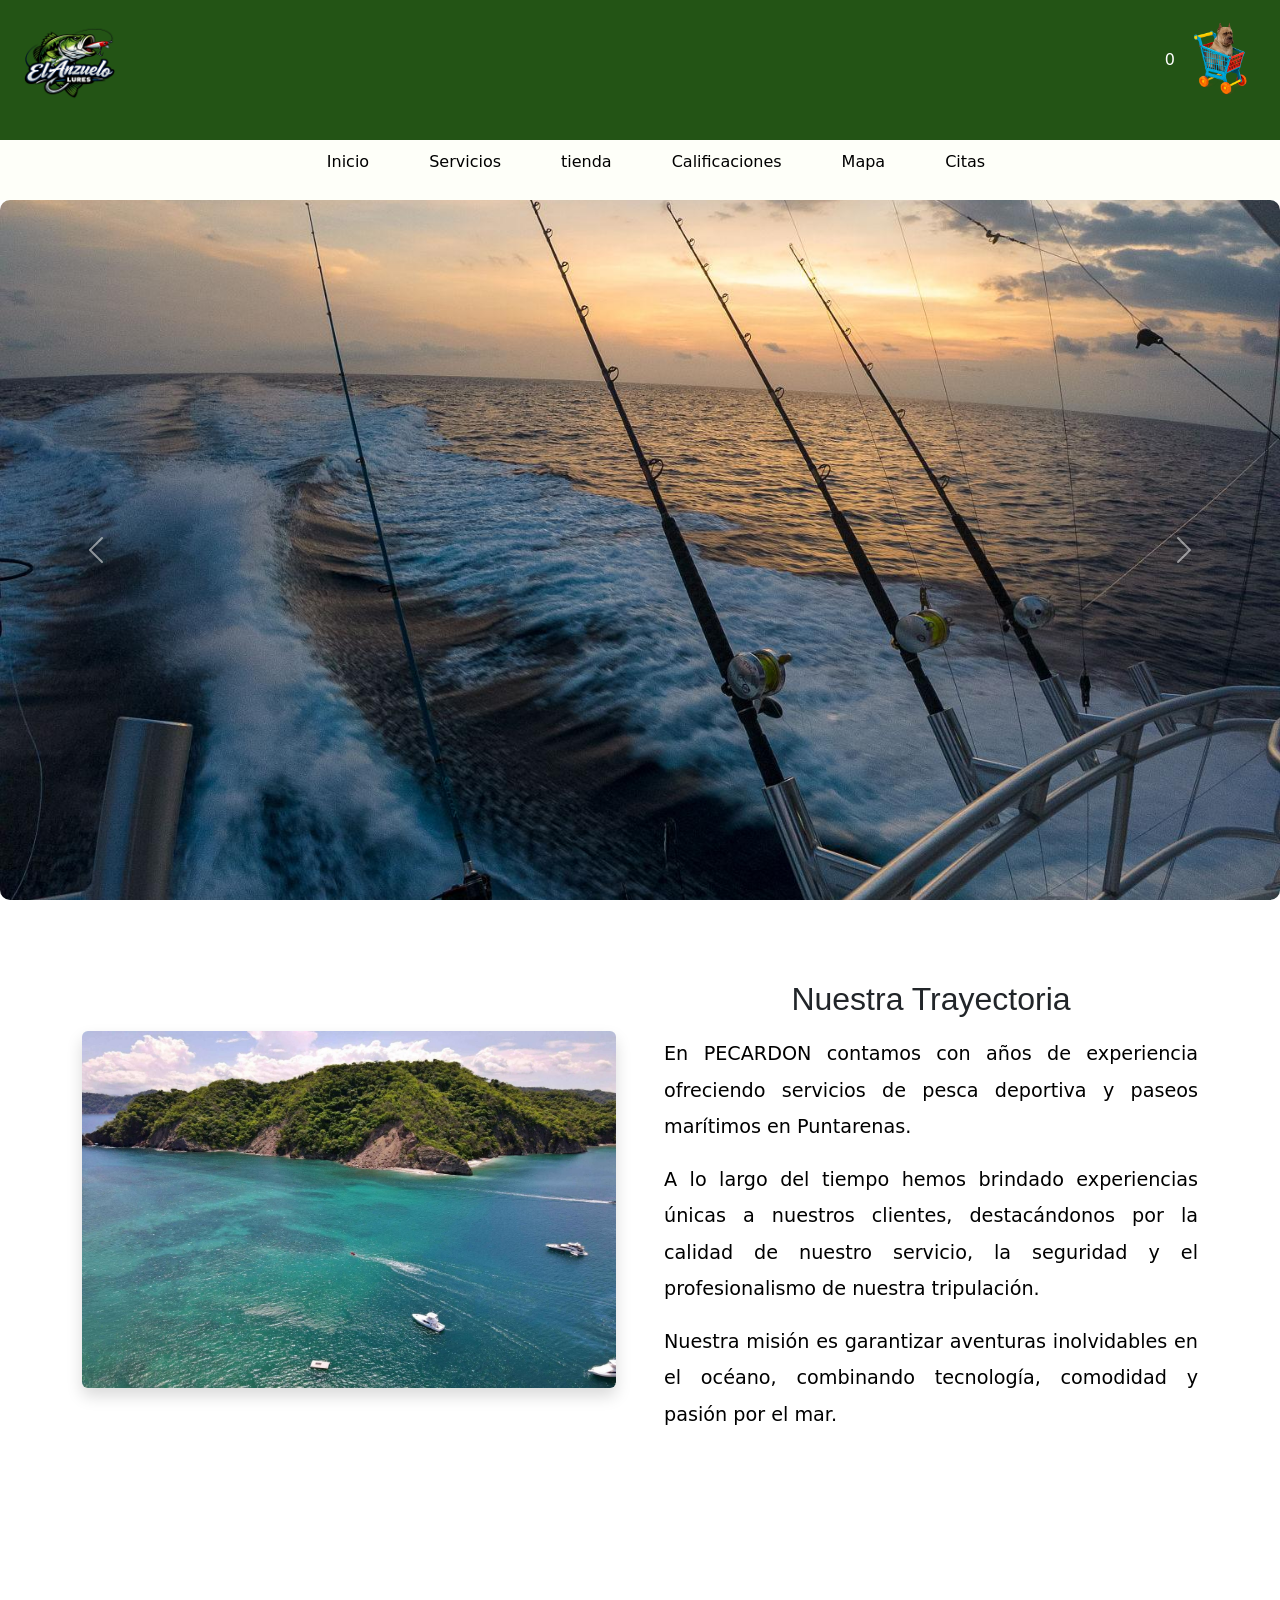
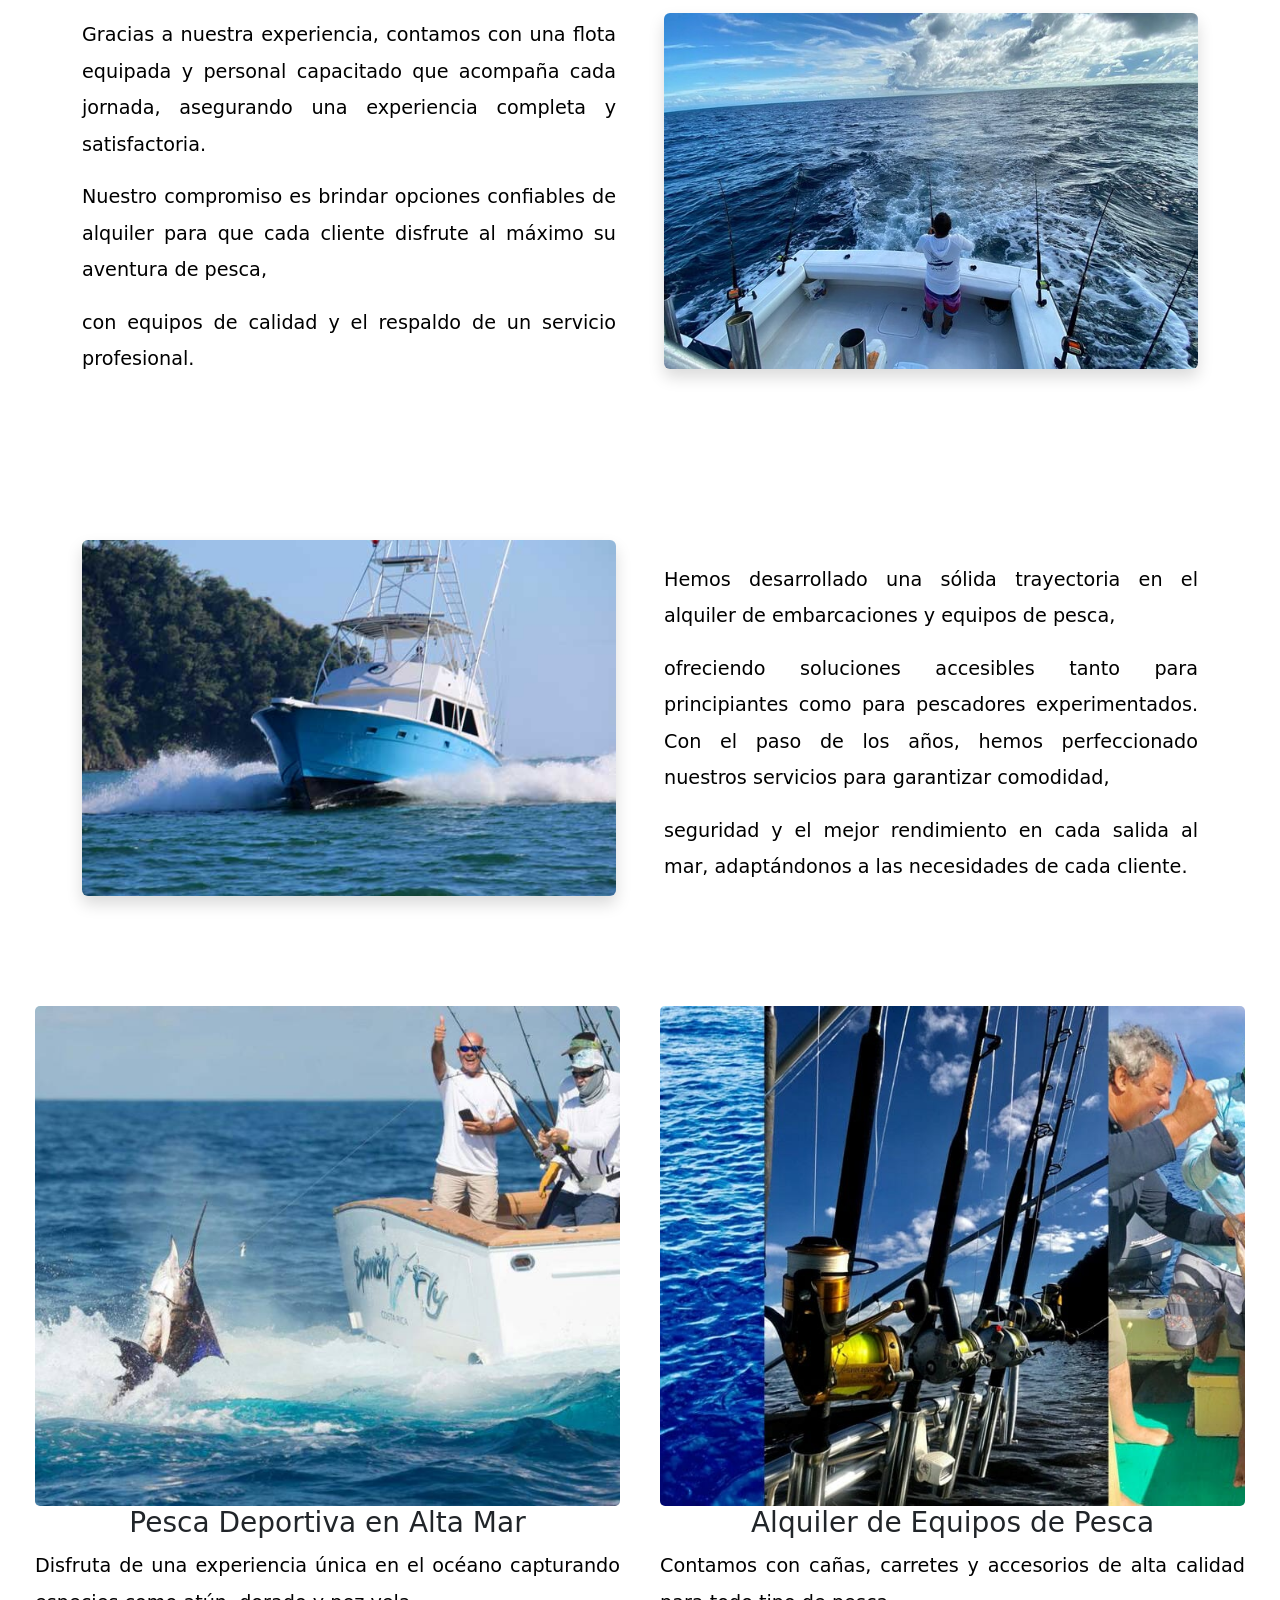
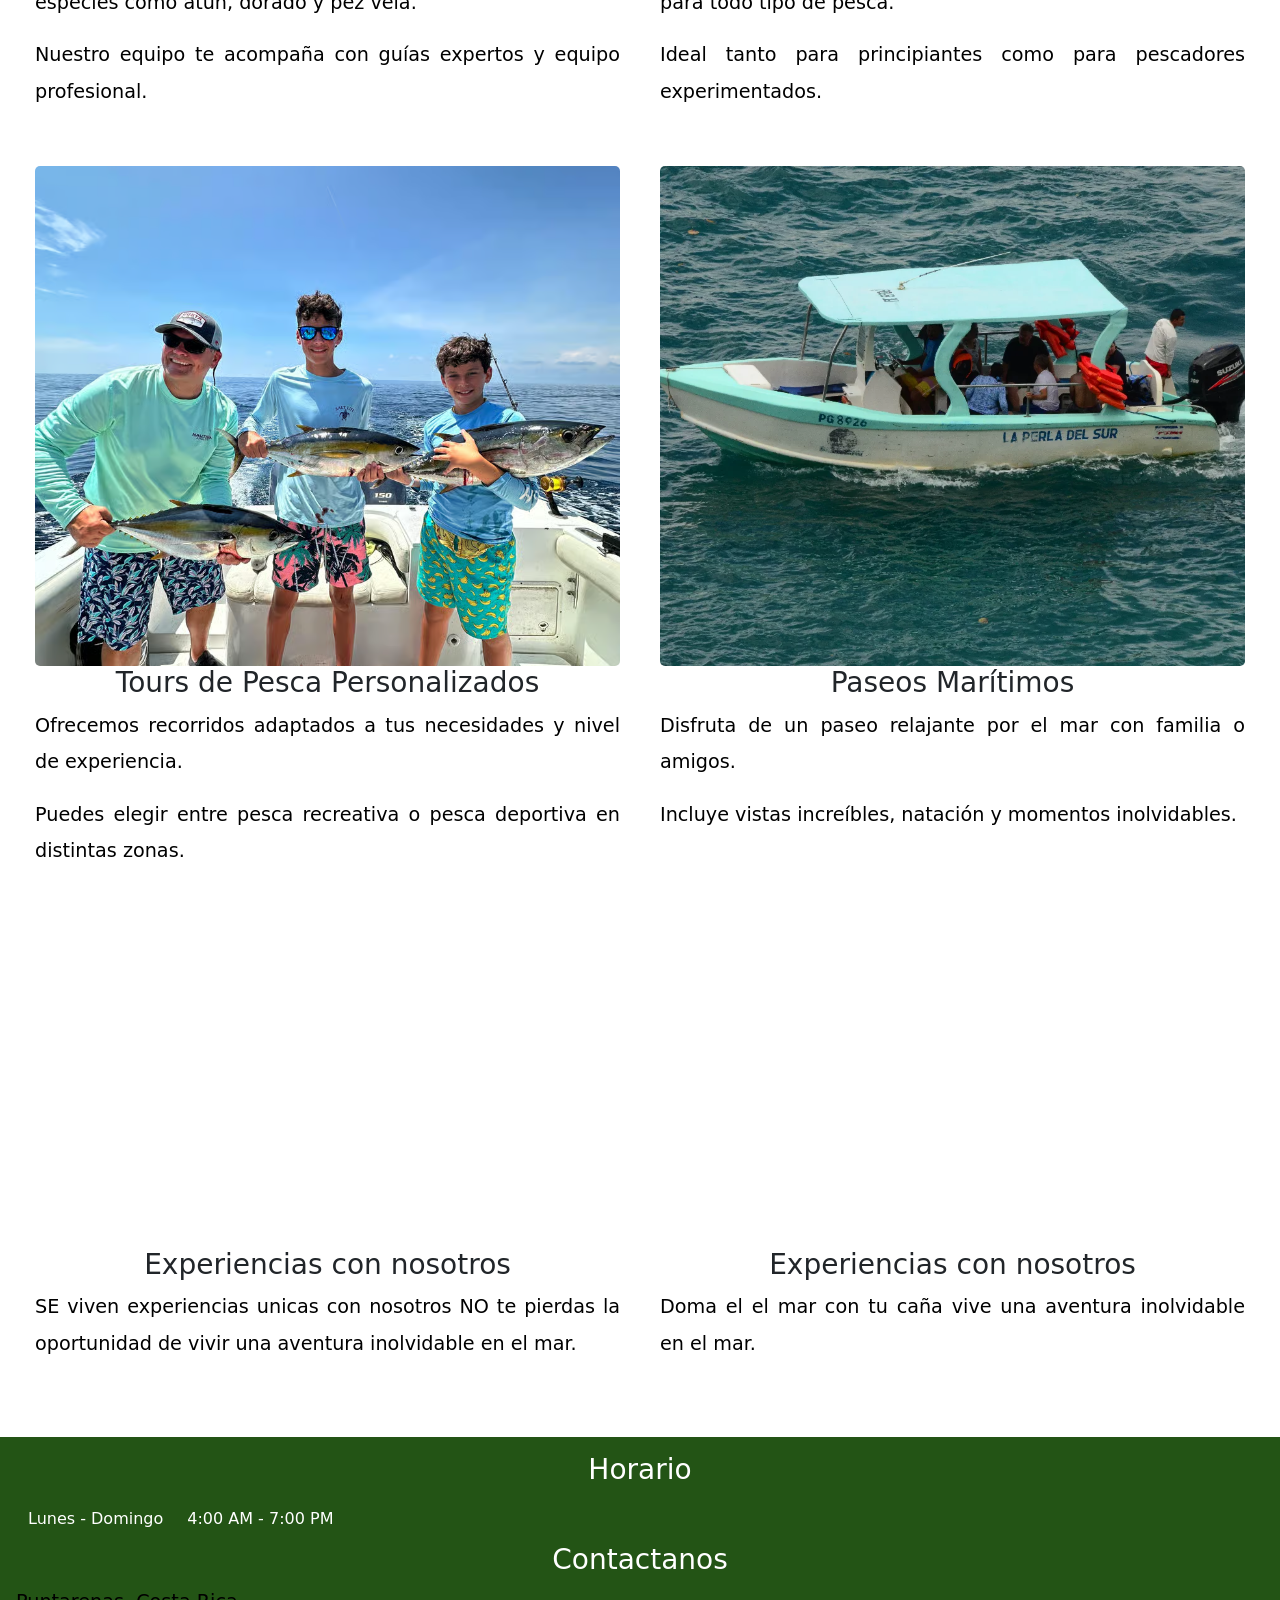
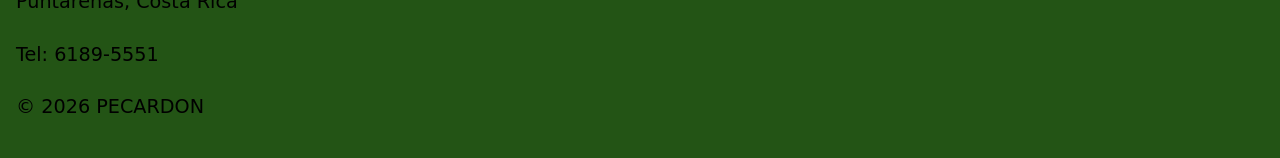
<file: index.html>
<!DOCTYPE html>
<html lang="en">
<head>
    <meta charset="UTF-8">
    <meta name="viewport" content="width=device-width, initial-s  cale=1.0">
    <title>Inicio</title>
    <link rel="shortcut icon" href="Imagenes/logo.png" type="image/x-icon">
    <link rel="stylesheet" href="hoja.css">
    <link rel="stylesheet" href="boostrap.css">
</head>

 <header>
        <div class="logo">
            <img src="Imagenes/logo.png" alt="Logo de PECARDON">
        </div>
           <div style="position:absolute; top:20px; right:20px; cursor:pointer;" onclick="toggleCarrito()">
  <span id="contadorCarrito"></span>
  <img src="Imagenes/carrito 21.png" class="carrito">
</div>


    </header>

    <div id="carritoPanel" style="
  display:none;
  position:fixed;
  top:60px;
  right:20px;
  width:300px;
  background:white;
  border:1px solid #e4e4e4;
  padding:10px;
  box-shadow:0 0 10px rgba(0,0,0,0.2);
  z-index:1000;
">
  <h5>Carrito</h5>
  <ul id="listaCarrito"></ul>
  <p id="total"></p>
</div>

    <nav>
        <ul class ="menu">
            <li><a href="index.html">Inicio</a></li>
            <li><a href="Pag_servicios.html">Servicios</a></li>
            <li><a href="Pag_tienda.html">tienda</a></li>
            <li><a href="Pag_calificaciones.html">Calificaciones</a></li>
            <li><a href="Pag_Mapa.html">Mapa</a></li>
            <li><a href="Pag_citas.html">Citas</a></li>
        </ul>
    </nav>

    
<body>

<div id="carouselExample" class="carousel slide" data-bs-ride="carousel">
  <div class="carousel-inner">

    <div class="carousel-item active">
      <img src="Imagenes/profecional.jpg" class="d-block w-100" style="height: 700px; object-fit: cover;">
    </div>

    <div class="carousel-item">
        <img src="Imagenes/Pesca yate.avif" class="d-block w-100" style="height: 700px; object-fit: cover;">
      </div>

    <div class="carousel-item">
      <img src="Imagenes/fin1.jpg" class="d-block w-100" style="height: 700px; object-fit: cover;">
    </div>
  </div>
  
  <button class="carousel-control-prev" type="button" data-bs-target="#carouselExample" data-bs-slide="prev">
    <span class="carousel-control-prev-icon"></span>
  </button>

  <button class="carousel-control-next" type="button" data-bs-target="#carouselExample" data-bs-slide="next">
    <span class="carousel-control-next-icon"></span>
  </button>
</div>

<section class="section">
  <div class="container">
    <div class="row align-items-center g-5">

      <div class="col-md-6">
        <img src="Imagenes/personalizado.jpg" class="img-fluid rounded shadow">
      </div>

      <div class="col-md-6">
        <h2>Nuestra Trayectoria</h2>
        <p>
          En PECARDON contamos con años de experiencia ofreciendo servicios de pesca deportiva y paseos marítimos en Puntarenas.
        </p>
        <p>
          A lo largo del tiempo hemos brindado experiencias únicas a nuestros clientes, destacándonos por la calidad de nuestro servicio, la seguridad y el profesionalismo de nuestra tripulación.
        </p>
        <p>
          Nuestra misión es garantizar aventuras inolvidables en el océano, combinando tecnología, comodidad y pasión por el mar.
        </p>
      </div>

    </div>
  </div>
</section>

<section class="section">
  <div class="container">
    <div class="row align-items-center g-5">

      <div class="col-md-6">
        <h2></h2>
        <p>
          Gracias a nuestra experiencia, contamos con una flota equipada y personal capacitado que acompaña cada jornada, 
          asegurando una experiencia completa y satisfactoria.
        </p>
        <p> Nuestro compromiso es brindar opciones confiables de alquiler para que cada cliente disfrute al máximo su aventura de pesca,</p>
        <p> con equipos de calidad y el respaldo de un servicio profesional.</p>
      </div>

       <div class="col-md-6">
        <img src="Imagenes/pesca 2.jpg" class="img-fluid rounded shadow">
      </div>

    </div>
  </div>
</section>

<section class="section">
  <div class="container">
    <div class="row align-items-center g-5">

      <div class="col-md-6">
        <img src="Imagenes/fin2.jpg" class="img-fluid rounded shadow">
      </div>

      <div class="col-md-6">
        <h2></h2>
        <p>
          Hemos desarrollado una sólida trayectoria en el alquiler de embarcaciones y equipos de pesca,
        </p>
        <p>ofreciendo soluciones accesibles tanto para principiantes como para pescadores experimentados. Con el paso de los años, hemos perfeccionado nuestros servicios para garantizar comodidad,</p>
        
        <p> seguridad y el mejor rendimiento en cada salida al mar, adaptándonos a las necesidades de cada cliente.</p>
      </div>

    </div>
  </div>
</section>
   </main>

  <main>
<section class="servicios">
       
  <div class="contenedor-articulos">

    <article>
      <img src="Imagenes/pesca yate 2.jpg">
      <h3>Pesca Deportiva en Alta Mar</h3>
      <p>Disfruta de una experiencia única en el océano capturando especies como atún, dorado y pez vela.</p>
      <p>Nuestro equipo te acompaña con guías expertos y equipo profesional.</p>
    </article>

    <article>
      <img src="Imagenes/equipos.jpg">
      <h3>Alquiler de Equipos de Pesca</h3>
      <p>Contamos con cañas, carretes y accesorios de alta calidad para todo tipo de pesca.</p>
      <p>Ideal tanto para principiantes como para pescadores experimentados.</p>
    </article>

    <article>
      <img src="Imagenes/tour pesca.avif">
      <h3>Tours de Pesca Personalizados</h3>
      <p>Ofrecemos recorridos adaptados a tus necesidades y nivel de experiencia.</p>
      <p>Puedes elegir entre pesca recreativa o pesca deportiva en distintas zonas.</p>
    </article>

    <article>
      <img src="Imagenes/pesca 3.webp">
      <h3>Paseos Marítimos</h3>
      <p>Disfruta de un paseo relajante por el mar con familia o amigos.</p>
      <p>Incluye vistas increíbles, natación y momentos inolvidables.</p>
    </article>


       <article>
     <iframe 
  width="560" 
  height="315" 
  src="https://www.youtube.com/embed/anFWesdRh_Q?autoplay=1&loop=1&playlist=anFWesdRh_Q&controls=0&modestbranding=1&rel=0&mute=1"
  title="YouTube video player" 
  frameborder="0" 
  allow="autoplay; encrypted-media"
  allowfullscreen>
</iframe><h3>Experiencias con nosotros</h3>
      <p>SE viven experiencias unicas con nosotros NO te pierdas la oportunidad de vivir una aventura inolvidable en el mar.</p>
      
    </article>

        <article>
     <iframe 
  width="560" 
  height="315" 
  src="https://www.youtube.com/embed/UNeBPiKq0nk?autoplay=1&loop=1&playlist=UNeBPiKq0nk&controls=0&modestbranding=1&rel=0&mute=1"
  title="YouTube video player" 
  frameborder="0" 
  allow="autoplay; encrypted-media"
  allowfullscreen>
</iframe> <h3>Experiencias con nosotros</h3>
      <p>Doma el el mar con tu caña vive una aventura inolvidable en el mar.</p>
    </article>
  </div>
</section>




    





    </main>
  <br>

  <script src="carrito.js/carrito.js"></script>
<script src="https://cdn.jsdelivr.net/npm/bootstrap@5.3.3/dist/js/bootstrap.bundle.min.js"></script>

  <footer class=" text-white text-center p-3">
    <div>
      <h3>Horario</h3>
      <table class="tabla-footer">
        <tr><td text-center>Lunes - Domingo </td> <td> 4:00 AM - 7:00 PM</td></tr>
      </table>
    </div>

    <div>
      <h3>Contactanos</h3>
      <p>Puntarenas, Costa Rica</p>
      <p>Tel: 6189-5551</p>
      <p class="copy">© 2026 PECARDON</p>


  
    </div>

  </div>

  </footer>

</body>

</html>
</file>
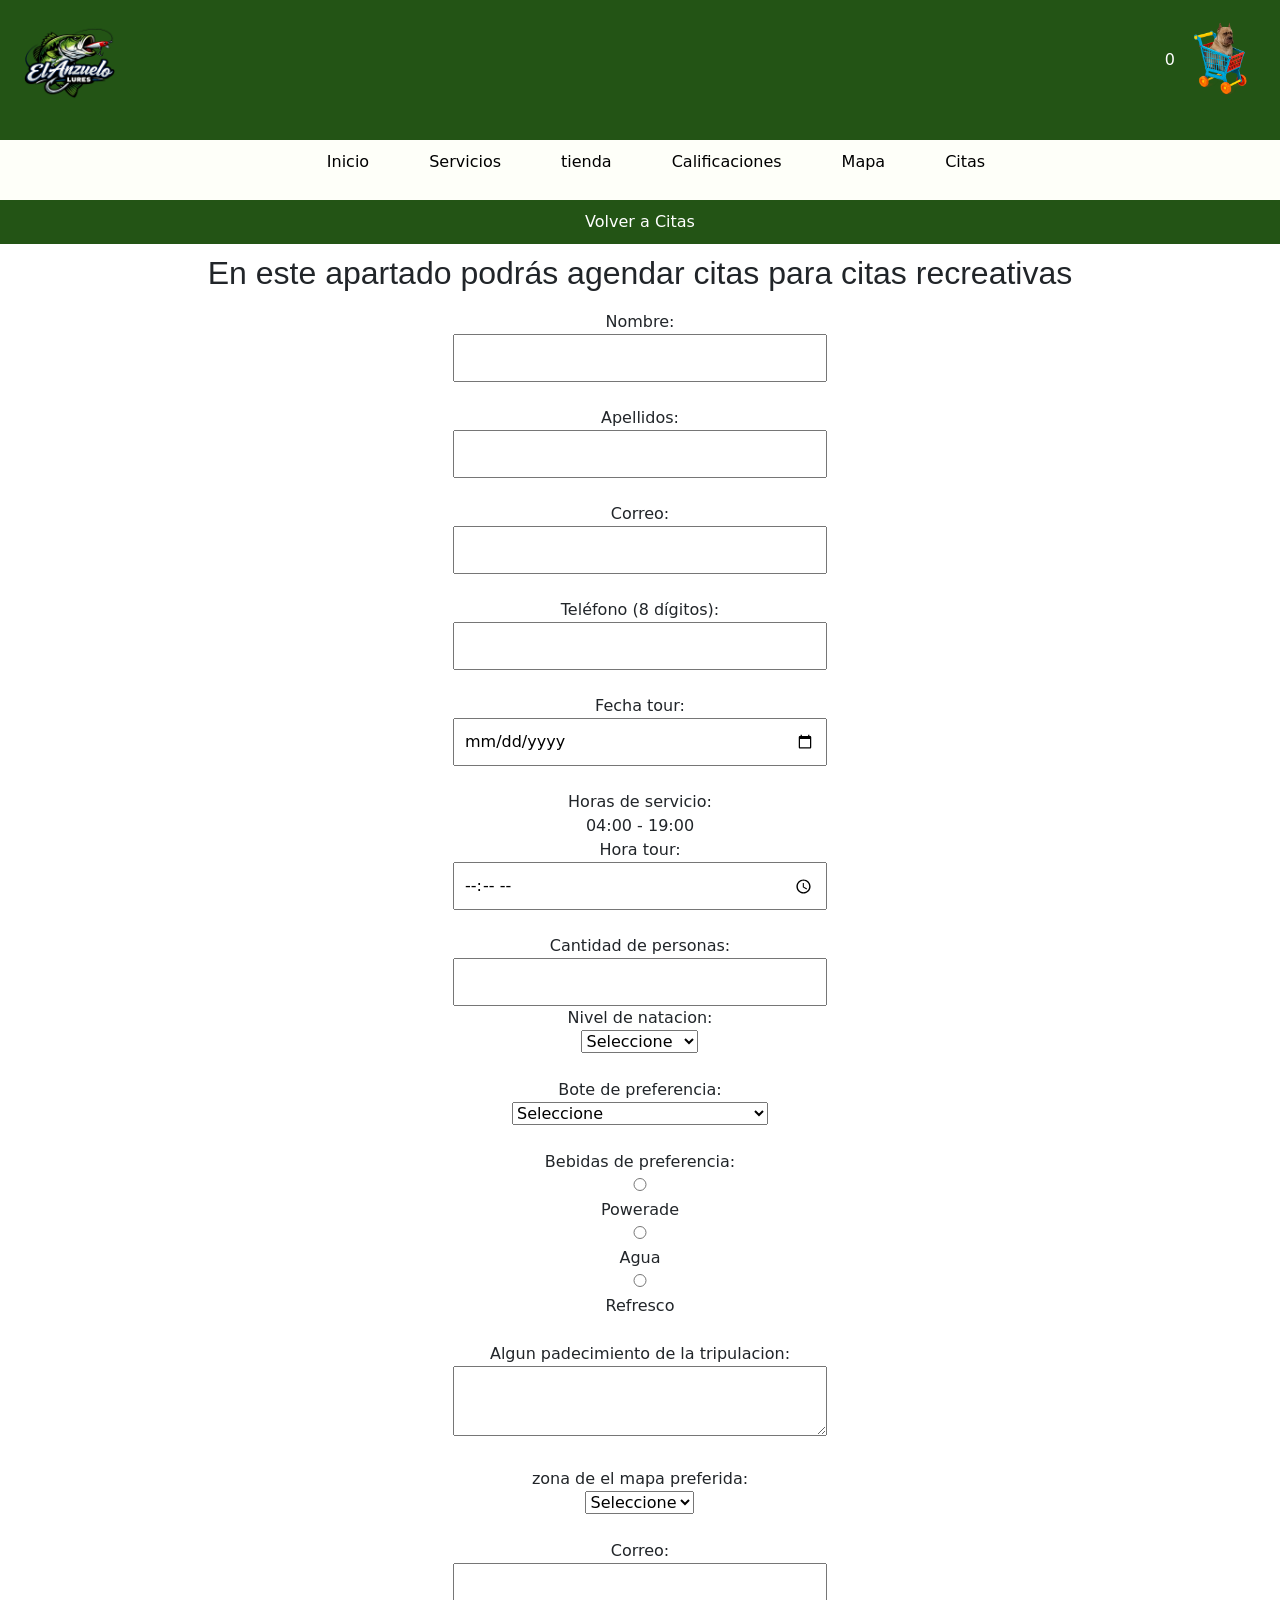
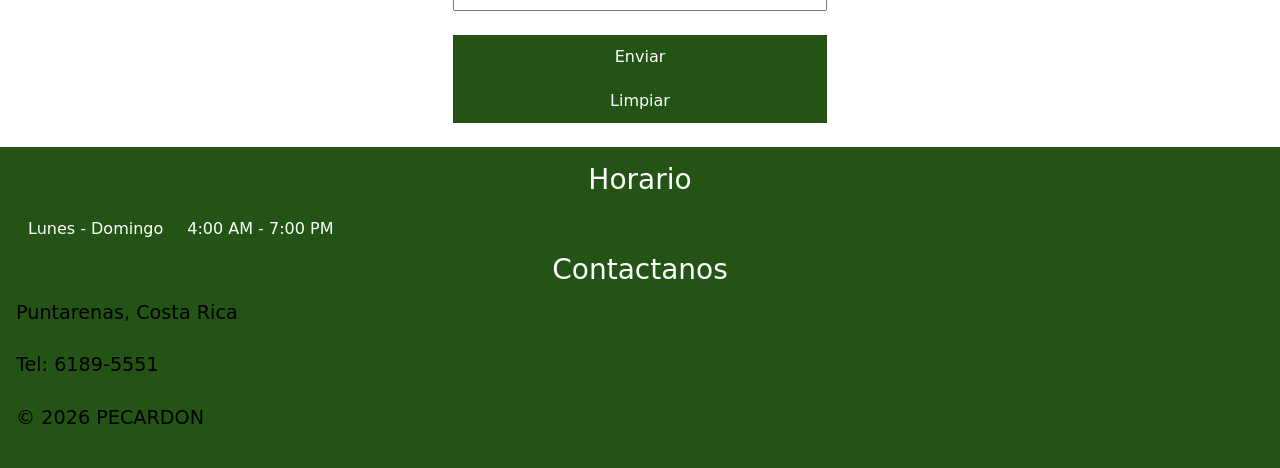
<file: Pag__recreativo.html>
<!DOCTYPE html>
<html lang="en">
<head>
    <meta charset="UTF-8">
    <meta name="viewport" content="width=device-width, initial-scale=1.0">
    <title>Citas</title>
    <link rel="shortcut icon" href="Imagenes/logo.png" type="image/x-icon">
    <link rel="stylesheet" href="hoja.css">
    <link rel="stylesheet" href="boostrap.css">
</head>
<script src="carrito.js/carrito.js"></script>
 <header>
        <div class="logo">
            
            <img src="Imagenes/logo.png" alt="Logo de PECARDON">
        </div>
        <div style="position:absolute; top:20px; right:20px; cursor:pointer;" onclick="toggleCarrito()">
  <span id="contadorCarrito"></span>
  <img src="Imagenes/carrito 21.png" class="carrito">
</div>
    </header>

    <nav>
        <ul class ="menu">
            <li><a href="index.html">Inicio</a></li>
            <li><a href="Pag_servicios.html">Servicios</a></li>
            <li><a href="Pag_tienda.html">tienda</a></li>
            <li><a href="Pag_calificaciones.html">Calificaciones</a></li>
            <li><a href="Pag_Mapa.html">Mapa</a></li>
            <li><a href="Pag_citas.html">Citas</a></li>
        </ul>
    </nav>

    <div id="carritoPanel" style="
  display:none;
  position:fixed;
  top:60px;
  right:20px;
  width:300px;
  background:white;
  border:1px solid #e4e4e4;
  padding:10px;
  box-shadow:0 0 10px rgba(0,0,0,0.2);
  z-index:1000;
">
  <h5>Carrito</h5>
  <ul id="listaCarrito"></ul>
  <p id="total"></p>
</div>
    
<body>

<form action="Pag_citas.html">
    <button type="submit">Volver a Citas</button>
</form>

<h2>En este apartado podrás agendar citas para citas recreativas</h2>
<div class="contenedor">
<form id="formulario">

    Nombre: <br>
    <input type="text" id="nombre"><br><br>

    Apellidos: <br>
    <input type="text" id="apellidos"><br><br>

    Correo: <br>
    <input type="email" id="email"><br><br>

    Teléfono (8 dígitos): <br>
    <input type="text" id="telefono"><br><br>

    Fecha tour: <br>
    <input type="date" id="fecha"><br><br>

        Horas de servicio: <br>
    04:00 - 19:00 <br>
    Hora tour: <br>
    <input type="time" id="hora" min="04:00" max="19:00"><br><br>
    Cantidad de personas: <br>
     <input type="number" name="personas" id="personas">

    Nivel de natacion: <br>
    <select id="nivel-natacion">
        <option value="">Seleccione</option>
        <option>Principiante</option>
        <option>Intermedio</option>
        <option>Avanzado</option>
    </select><br><br>

    Bote de preferencia: <br>
    <select id="bote-preferencia">
        <option value="">Seleccione</option>
        <option>Lancha (7 personas maximo)</option>
        <option>Yate (13 personas maximo)</option>
    </select><br><br>

   Bebidas de preferencia: <br>

   <input type="radio" name="bebida"> Powerade <br>
    <input type="radio" name="bebida"> Agua <br>
    
    <input type="radio" name="bebida"> Refresco <br>
    <br>

    Algun padecimiento de la tripulacion: <br>
    <textarea id="comentario"></textarea><br><br>

    zona de el mapa preferida: <br>
    <select id="zona">
        <option value="">Seleccione</option>
        <option>zona 1</option>
        <option>zona 2</option>
        <option>zona 3</option>
        <option>zona 4</option>
    </select><br><br>


       Correo: 
    <input type="email" id="email"><br><br>



    <button type="submit">Enviar</button>
    <button type="reset">Limpiar</button>
    
<br>
</form>
</div>
<br>

<script>
    document.getElementById("formulario").addEventListener("submit", function(e) {
    e.preventDefault();
          
    let camposFormulario = document.querySelectorAll("input, select, textarea");
    camposFormulario.forEach(elementos => elementos.classList.remove("error"));
        let nombre = document.getElementById("nombre")
        if ( nombre.value.trim() === ""){
            nombre.classList.add("error");
            nombre.focus();
            return;
        }

          let apellidos = document.getElementById("apellidos")
        if ( apellidos.value.trim() === ""){
            apellidos.classList.add("error");
            apellidos.focus();
            return;
        }

        
        let correo = document.getElementById("email");
        if (email.value.trim() === ""){
            email.classList.add("error");
            email.focus();
            return;
        }

        
        let telefono = document.getElementById("telefono");
        let patron = /^\d{8}$/;
        if (!patron.test(telefono.value)) {
            telefono.classList.add("error");
            telefono.focus();
            telefono.value = "";
            return;
        }

           let fecha = document.getElementById("fecha");
        if (fecha.value === "") {
            fecha.classList.add("error");
            fecha.focus();
            return;
        }

        let nivel = document.getElementById("nivel-natacion")
        if (nivel.value === "") {
            nivel.classList.add("error");
            nivel.focus();
            return;
        }

        let bebidas = document.querySelectorAll('input[name="bebida"]:checked');
        if (bebidas.length === 0) {
            alert("Seleccione una bebida de preferencia");
            document.querySelector('input[name="bebida"]').focus();
            return;
        }

        let edad = document.getElementById("edad");
        if (edad.value === "" || edad.value <= 0) {
            edad.classList.add("error");
            edad.focus();
            return;
        }

        let comentario = document.getElementById("comentario");
        if (comentario.value.trim() === ""){
            comentario.classList.add("error");
            comentario.focus();
            return;
        }

  let zona = document.getElementById("zona")
        if (zona.value === "") {
            zona.classList.add("error");
            zona.focus();
            return;
        }
    });

</script> 

     <footer class=" text-white text-center p-3">
    <div>
      <h3>Horario</h3>
      <table class="tabla-footer">
        <tr><td text-center>Lunes - Domingo </td> <td> 4:00 AM - 7:00 PM</td></tr>
      </table>
    </div>

    <div>
      <h3>Contactanos</h3>
      <p>Puntarenas, Costa Rica</p>
      <p>Tel: 6189-5551</p>
      <p class="copy">© 2026 PECARDON</p>
    </div>

  </div>

  </footer>
</body>

</html>
</file>
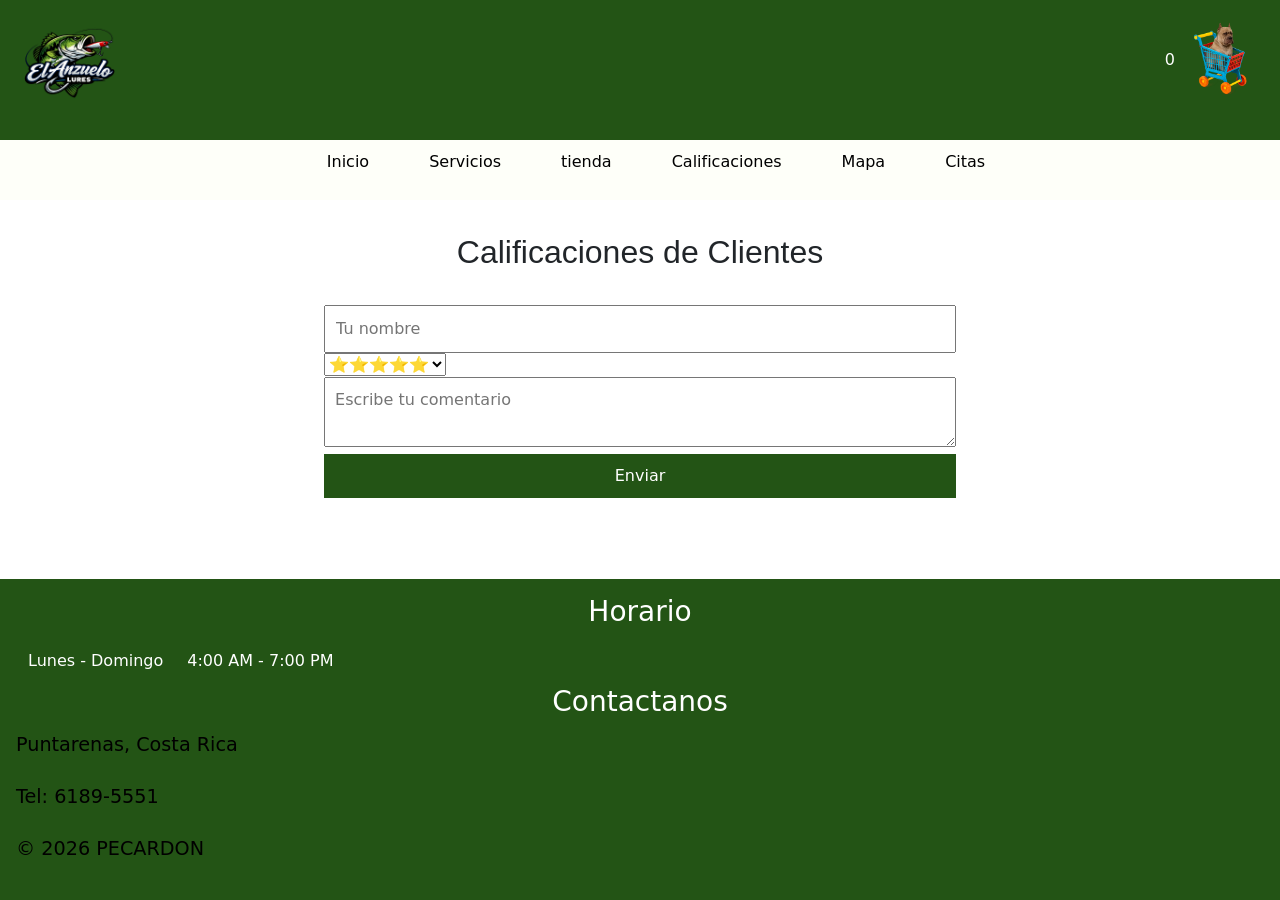
<file: Pag_calificaciones.html>
<!DOCTYPE html>
<html lang="es">
<head>
<meta charset="UTF-8">
<meta name="viewport" content="width=device-width, initial-scale=1.0">
<link rel="shortcut icon" href="Imagenes/logo.png" type="image/x-icon">
<title>Calificaciones</title>

<link rel="stylesheet" href="hoja.css">
    <link rel="stylesheet" href="boostrap.css">

</head>

 <header>
        <div class="logo">
            <img src="Imagenes/logo.png" alt="Logo de PECARDON">
        </div>
           <div style="position:absolute; top:20px; right:20px; cursor:pointer;" onclick="toggleCarrito()">
  <span id="contadorCarrito"></span>
  <img src="Imagenes/carrito 21.png" class="carrito">
</div>
    </header>

    <nav>
        <ul class ="menu">
            <li><a href="index.html">Inicio</a></li>
            <li><a href="Pag_servicios.html">Servicios</a></li>
            <li><a href="Pag_tienda.html">tienda</a></li>
            <li><a href="Pag_calificaciones.html">Calificaciones</a></li>
            <li><a href="Pag_Mapa.html">Mapa</a></li>
            <li><a href="Pag_citas.html">Citas</a></li>
        </ul>
    </nav>
    <div id="carritoPanel" style="
  display:none;
  position:fixed;
  top:60px;
  right:20px;
  width:300px;
  background:rgb(255, 255, 255);
  border:1px solid #e4e4e4;
  padding:10px;
  box-shadow:0 0 10px rgba(0,0,0,0.2);
  z-index:1000;
">
  <h5>Carrito</h5>
  <ul id="listaCarrito"></ul>

  <p id="total"></p>
</div>

<body>

<div class="contenedor">

  <h2>Calificaciones de Clientes</h2>

  <div class="formulario">
    <input type="text" id="nombre" placeholder="Tu nombre">
    
    <select id="rating">
      <option value="5">⭐⭐⭐⭐⭐</option>
      <option value="4">⭐⭐⭐⭐</option>
      <option value="3">⭐⭐⭐</option>
      <option value="2">⭐⭐</option>
      <option value="1">⭐</option>
    </select>

    <textarea id="comentario" placeholder="Escribe tu comentario"></textarea>
    <button onclick="agregarComentario()">Enviar</button>
  </div>

  <div id="listaComentarios"></div>

</div>
<script>

let comentarios = JSON.parse(localStorage.getItem("comentarios")) || [
  
];

function mostrarComentarios() {
  let contenedor = document.getElementById("listaComentarios");
  contenedor.innerHTML = "";

  comentarios.forEach(c => {
    contenedor.innerHTML += `
      <div class="comentario">
        <div class="nombre">${c.nombre}</div>
        <div class="estrellas">${"⭐".repeat(c.rating)}</div>
        <div>${c.texto}</div>
      </div>
    `;
  });
}

function agregarComentario() {
  let nombre = document.getElementById("nombre").value;
  let texto = document.getElementById("comentario").value;
  let rating = document.getElementById("rating").value;

  if(nombre === "" || texto === "") {
    alert("Complete todos los campos");
    return;
  }

  comentarios.push({
    nombre: nombre,
    texto: texto,
    rating: parseInt(rating)
  });

  localStorage.setItem("comentarios", JSON.stringify(comentarios));
  document.getElementById("nombre").value = "";
  document.getElementById("comentario").value = "";

  mostrarComentarios();
}
mostrarComentarios();

</script>
<script src="carrito.js/carrito.js"></script>
  <footer class=" text-white text-center p-3">
    <div>
      <h3>Horario</h3>
      <table class="tabla-footer">
        <tr><td text-center>Lunes - Domingo </td> <td> 4:00 AM - 7:00 PM</td></tr>
      </table>
    </div>
    <div>
      <h3>Contactanos</h3>
      <p>Puntarenas, Costa Rica</p>
      <p>Tel: 6189-5551</p>
      <p class="copy">© 2026 PECARDON</p>
    </div>
  </div>

  </footer>

</body>
</html>
</file>
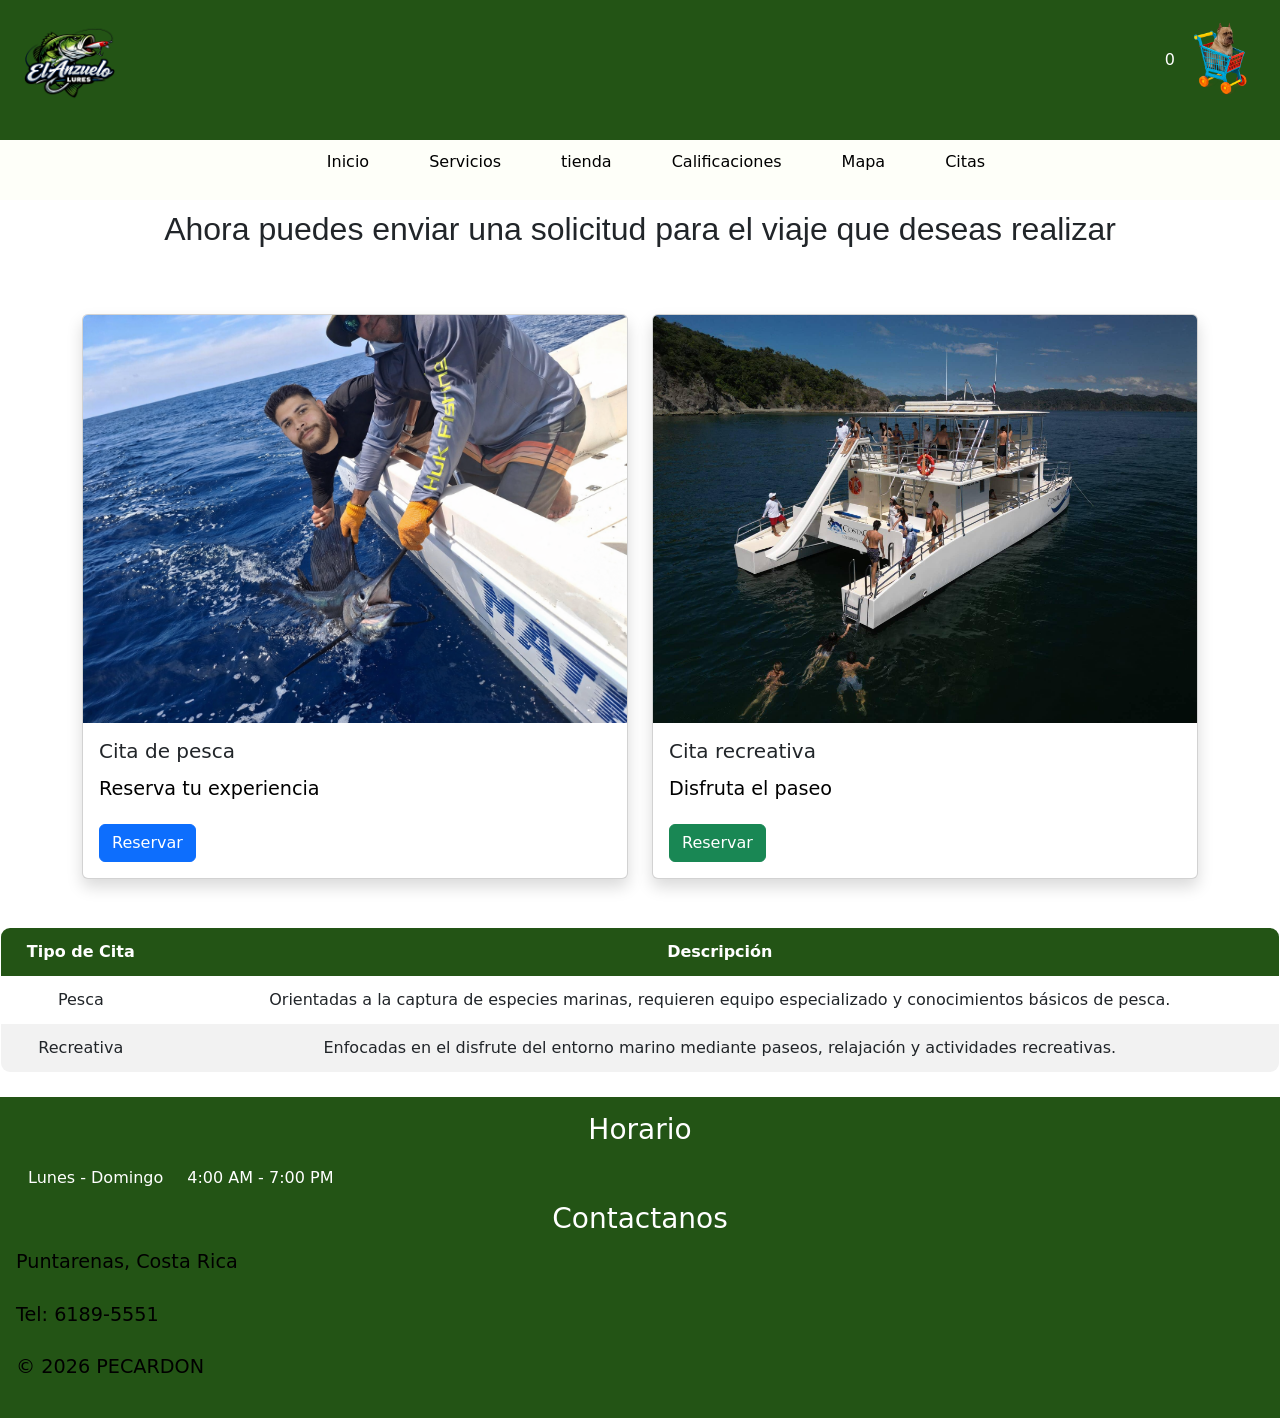
<file: Pag_citas.html>
<!DOCTYPE html>
<html lang="en">
<head>
    <meta charset="UTF-8">
    <meta name="viewport" content="width=device-width, initial-scale=1.0">
    <title>Citas</title>
    <link rel="shortcut icon" href="Imagenes/logo.png" type="image/x-icon">
    <link rel="stylesheet" href="hoja.css">
    <link rel="stylesheet" href="boostrap.css">
</head>

 <header>
        <div class="logo">
            <img src="Imagenes/logo.png" alt="Logo de PECARDON">
        </div>
        <div style="position:absolute; top:20px; right:20px; cursor:pointer;" onclick="toggleCarrito()">
  <span id="contadorCarrito"></span>
  <img src="Imagenes/carrito 21.png" class="carrito">
</div>
    </header>
    <script src="carrito.js/carrito.js"></script>

    <nav>
        <ul class ="menu">
            <li><a href="index.html">Inicio</a></li>
            <li><a href="Pag_servicios.html">Servicios</a></li>
            <li><a href="Pag_tienda.html">tienda</a></li>
            <li><a href="Pag_calificaciones.html">Calificaciones</a></li>
            <li><a href="Pag_Mapa.html">Mapa</a></li>
            <li><a href="Pag_citas.html">Citas</a></li>
        </ul>
    </nav>
        <div id="carritoPanel" style="
  display:none;
  position:fixed;
  top:60px;
  right:20px;
  width:300px;
  background:white;
  border:1px solid #e4e4e4;
  padding:10px;
  box-shadow:0 0 10px rgba(0,0,0,0.2);
  z-index:1000;
">
  <h5>Carrito</h5>
  <ul id="listaCarrito"></ul>
  <p id="total"></p>
</div>

<body>
    <h2>Ahora puedes enviar una solicitud para el viaje que deseas realizar</h2>

<div class="container mt-5">
  <div class="row">

    <div class="col-md-6">
      <div class="card shadow">
        <img src="Imagenes/iniciofinal1.png" class="card-img-top">
        <div class="card-body">
          <h5 class="card-title">Cita de pesca</h5>
          <p class="card-text">Reserva tu experiencia</p>
          <a href="Pag_citas_pesca.html" class="btn btn-primary">Reservar</a>
        </div>
      </div>
    </div>

    <div class="col-md-6">
      <div class="card shadow">
        <img src="Imagenes/actividad.jpg" class="card-img-top">
        <div class="card-body">
          <h5 class="card-title">Cita recreativa</h5>
          <p class="card-text">Disfruta el paseo</p>
          <a href="Pag__recreativo.html" class="btn btn-success">Reservar</a>
        </div>
      </div>
    </div>
  </div>
</div>
<br>
  </div>

<br>
<table border="1" style="width:100%; text-align:center; border-collapse: collapse;">
  <thead style="background-color:#235415; color:white;">
    <tr>
      <th>Tipo de Cita</th>
      <th>Descripción</th>
    </tr>
  </thead>
  <tbody>
    <tr>
      <td>Pesca</td>
      <td>Orientadas a la captura de especies marinas, requieren equipo especializado y conocimientos básicos de pesca.</td>
    </tr>
    <tr>
      <td>Recreativa</td>
      <td>Enfocadas en el disfrute del entorno marino mediante paseos, relajación y actividades recreativas.</td>
    </tr>
  </tbody>
</table>

</body>

<br>
  <footer class=" text-white text-center p-3">
    <div>
      <h3>Horario</h3>
      <table class="tabla-footer">
        <tr><td text-center>Lunes - Domingo </td> <td> 4:00 AM - 7:00 PM</td></tr>
      </table>
    </div>

    <div>
      <h3>Contactanos</h3>
      <p>Puntarenas, Costa Rica</p>
      <p>Tel: 6189-5551</p>
      <p class="copy">© 2026 PECARDON</p>
    </div>

  </div>
  
  </footer>
</html>
</file>
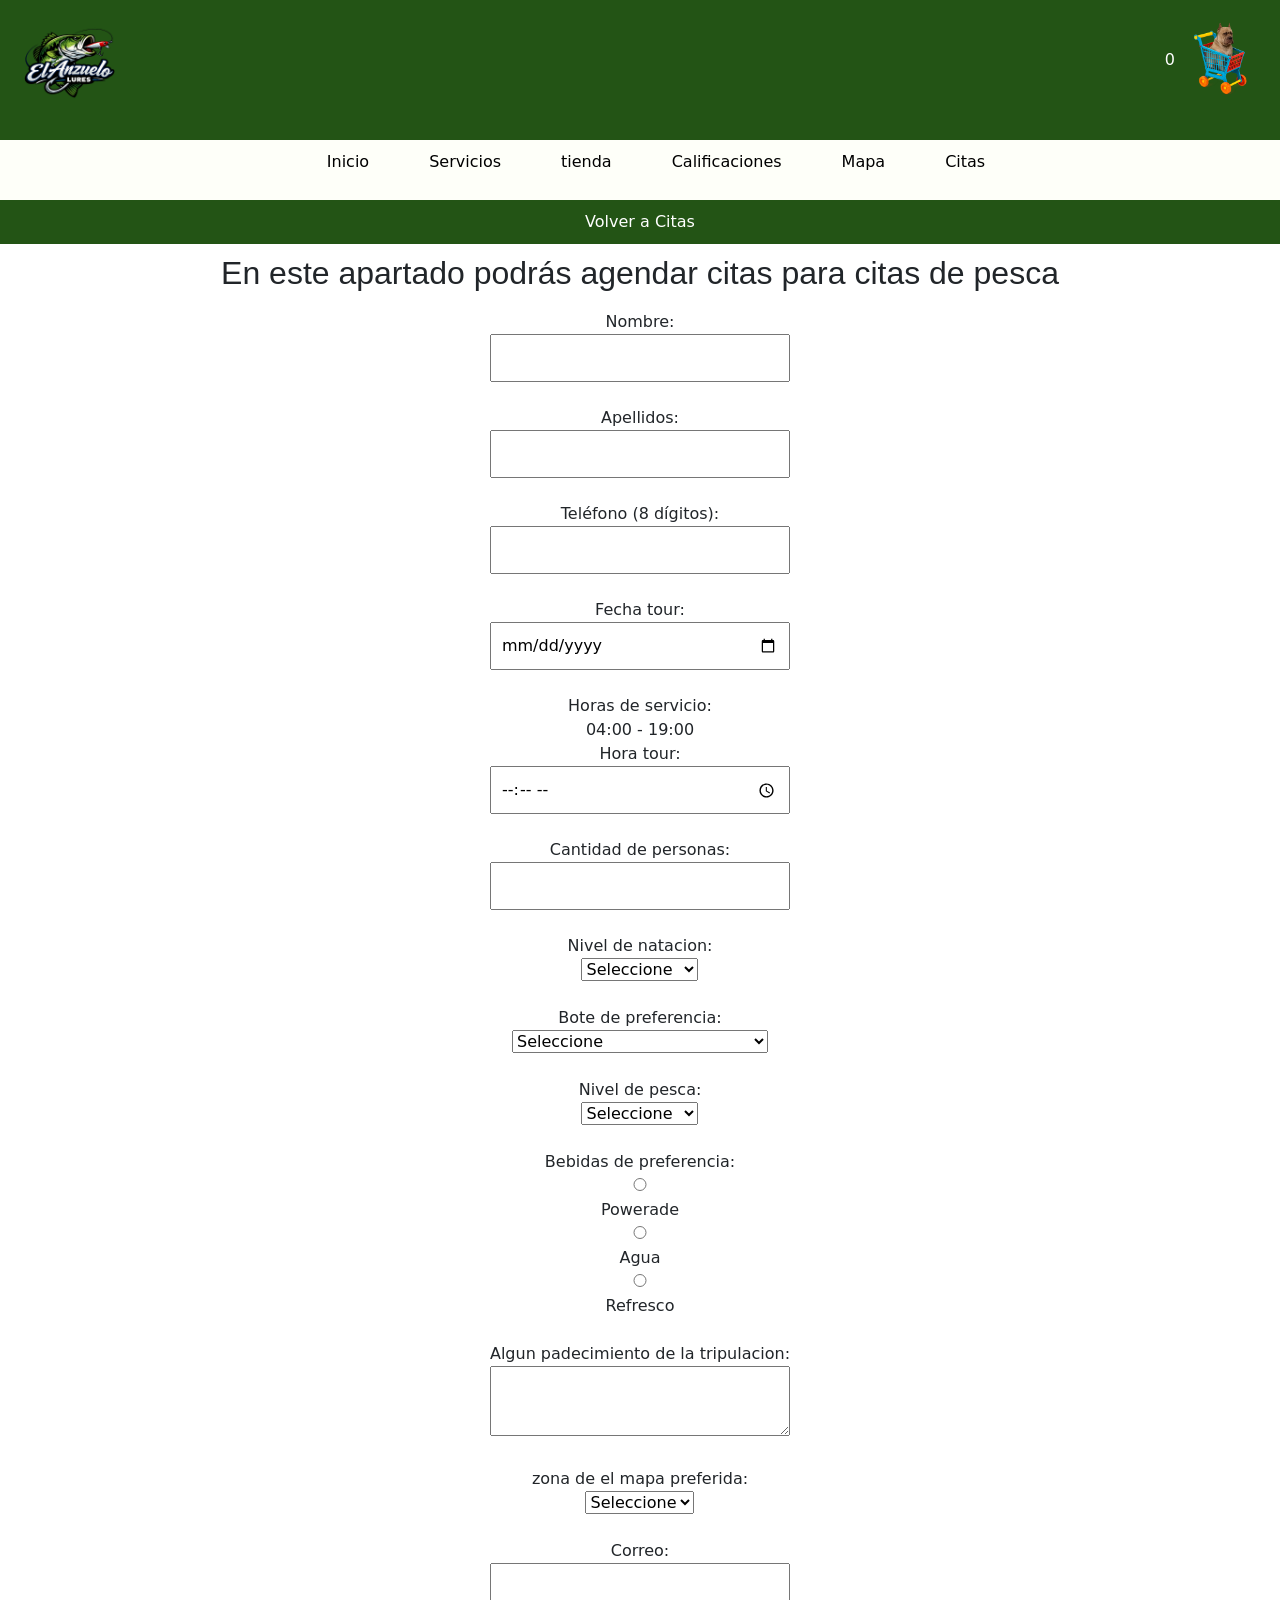
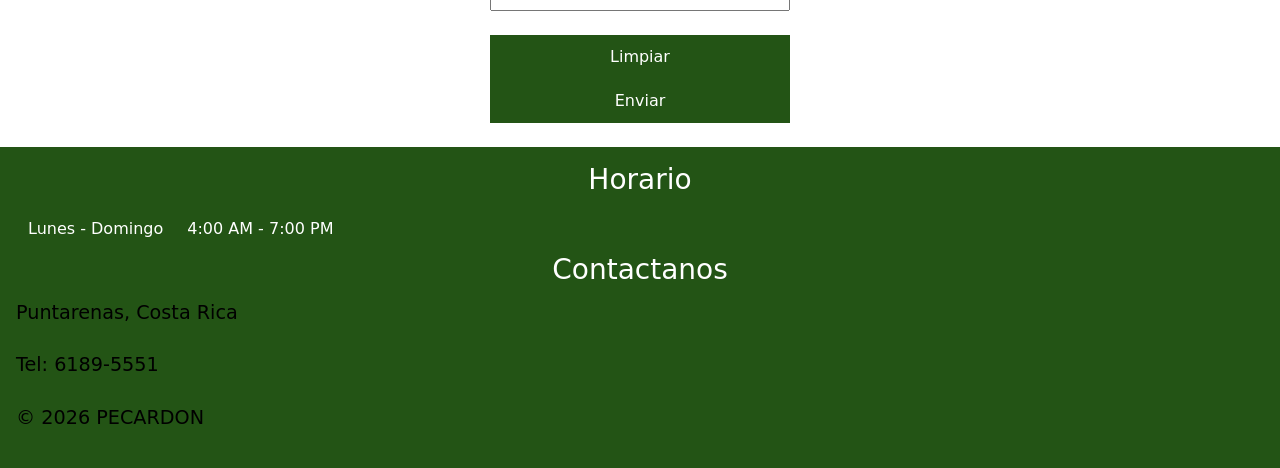
<file: Pag_citas_pesca.html>
<!DOCTYPE html>
<html lang="en">
<head>
    <meta charset="UTF-8">
    <meta name="viewport" content="width=device-width, initial-scale=1.0">
    <title>Citas</title>
    <link rel="shortcut icon" href="Imagenes/logo.png" type="image/x-icon">
    <link rel="stylesheet" href="hoja.css">
    <link rel="stylesheet" href="boostrap.css">

</head>

 <header>
        <div class="logo">
            
            <img src="Imagenes/logo.png" alt="Logo de PECARDON">
        </div>
        <div style="position:absolute; top:20px; right:20px; cursor:pointer;" onclick="toggleCarrito()">
  <span id="contadorCarrito"></span>
  <img src="Imagenes/carrito 21.png" class="carrito">
</div>
    </header>
<script src="carrito.js/carrito.js"></script>
    <nav>
        <ul class ="menu">
            <li><a href="index.html">Inicio</a></li>
            <li><a href="Pag_servicios.html">Servicios</a></li>
            <li><a href="Pag_tienda.html">tienda</a></li>
            <li><a href="Pag_calificaciones.html">Calificaciones</a></li>
            <li><a href="Pag_Mapa.html">Mapa</a></li>
            <li><a href="Pag_citas.html">Citas</a></li>
        </ul>
    </nav>

    <div id="carritoPanel" style="
  display:none;
  position:fixed;
  top:60px;
  right:20px;
  width:300px;
  background:white;
  border:1px solid #e4e4e4;
  padding:10px;
  box-shadow:0 0 10px rgba(0,0,0,0.2);
  z-index:1000;
">
  <h5>Carrito</h5>
  <ul id="listaCarrito"></ul>
  <p id="total"></p>

</div>
<body>

<form action="Pag_citas.html">
    <button type="submit">Volver a Citas</button>
</form>

<h2>En este apartado podrás agendar citas para citas de pesca</h2>
<div class="contenedor">
<form action="https://formsubmit.co/markitossoto2006@gmail.com" method="POST" id="formulario">

    Nombre: <br>
    <input type="text" id="nombre"><br><br>

    Apellidos: <br>
    <input type="text" id="apellidos"><br><br>

    Teléfono (8 dígitos): <br>
    <input type="text" id="telefono"><br><br>

    Fecha tour: <br>
    <input type="date" id="fecha" ><br><br>

    Horas de servicio: <br>
    04:00 - 19:00 <br>
    Hora tour: <br>
    <input type="time" id="hora" min="04:00" max="19:00"><br><br>

    Cantidad de personas: <br>
     <input type="number" name="personas" id="personas">
    <br><br>


    Nivel de natacion: <br>
    <select id="nivel-natacion">
        <option value="">Seleccione</option>
        <option>Principiante</option>
        <option>Intermedio</option>
        <option>Avanzado</option>
    </select><br><br>

    Bote de preferencia: <br>
    <select id="bote-preferencia">
        <option value="">Seleccione</option>
        <option>Lancha (7 personas maximo)</option>
        <option>Yate (13 personas maximo)</option>
    </select><br><br>
    
    Nivel de pesca: <br>
    <select id="nivel-pesca">
        <option value="">Seleccione</option>
        <option>Principiante</option>
        <option>Intermedio</option>
        <option>Avanzado</option>
    </select><br><br>

   Bebidas de preferencia: <br>
   <input type="radio" name="bebida"> Powerade <br>
    <input type="radio" name="bebida"> Agua <br>
    <input type="radio" name="bebida"> Refresco <br>
    <br>

    Algun padecimiento de la tripulacion: <br>
    <textarea id="comentario"></textarea><br><br>

    zona de el mapa preferida: <br>
    <select id="zona">
        <option value="">Seleccione</option>
        <option>zona 1</option>
        <option>zona 2</option>
        <option>zona 3</option>
        <option>zona 4</option>
    </select><br><br>

    Correo: 
    <input type="email" id="email"><br><br>

    <button type="reset">Limpiar</button>
    <button type="submit">Enviar</button>

<br>
</form>
</div>
<br>
<script>
    document.getElementById("formulario").addEventListener("submit", function(e) {
    e.preventDefault();
    let camposFormulario = document.querySelectorAll("input, select, textarea");
    camposFormulario.forEach(elementos => elementos.classList.remove("error"));

        let nombre = document.getElementById("nombre")
        if ( nombre.value.trim() === ""){ nombre.classList.add("error");
            nombre.focus();
            return;
        }

          let apellidos = document.getElementById("apellidos")
        if ( apellidos.value.trim() === ""){apellidos.classList.add("error");
            apellidos.focus();
            return;
        }

        let telefono = document.getElementById("telefono");
        let patron = /^\d{8}$/;
        if (!patron.test(telefono.value)) { telefono.classList.add("error");
            telefono.focus();
            telefono.value = "";
            return;
        }

           let fecha = document.getElementById("fecha");
        if (fecha.value === "") {fecha.classList.add("error");
            fecha.focus();
            return;
        }

        let cantidad = document.getElementById("personas");
        if (cantidad.value === "" || cantidad.value <= 0) { cantidad.classList.add("error");
            cantidad.focus();
            return;
        }

        let nivel = document.getElementById("nivel-natacion")
        if (nivel.value === "") { nivel.classList.add("error");
            nivel.focus();
            return;
        }

        let bote = document.getElementById("bote-preferencia")
        if (bote.value === "") { bote.classList.add("error");
            bote.focus();
            return;
        }

        let pesca = document.getElementById("nivel-pesca")
        if (pesca.value === "") { pesca.classList.add("error");
            pesca.focus();
            return;
        }

        let bebidas = document.querySelectorAll('input[name="bebida"]:checked');
        if (bebidas.length === 0) { alert("Seleccione una bebida de preferencia");
            document.querySelector('input[name="bebida"]').focus();
            return;
        }

        let comentario = document.getElementById("comentario");
        if (comentario.value.trim() === ""){ comentario.classList.add("error");
            comentario.focus();
            return;
        }

          let zona = document.getElementById("zona")
        if (zona.value === "") {  zona.classList.add("error");
            zona.focus();
            return;
        }

             let correo = document.getElementById("email");
        if (email.value.trim() === ""){  email.classList.add("error");
            email.focus();
            return;
        }

    });
</script> 

</body>
  <footer class=" text-white text-center p-3">
    <div>
      <h3>Horario</h3>
      <table class="tabla-footer">
        <tr><td text-center>Lunes - Domingo </td> <td> 4:00 AM - 7:00 PM</td></tr>
      </table>
    </div>

    <div>
      <h3>Contactanos</h3>
      <p>Puntarenas, Costa Rica</p>
      <p>Tel: 6189-5551</p>
      <p class="copy">© 2026 PECARDON</p>
    </div>

  </div>
  
  </footer>

</html>
</file>
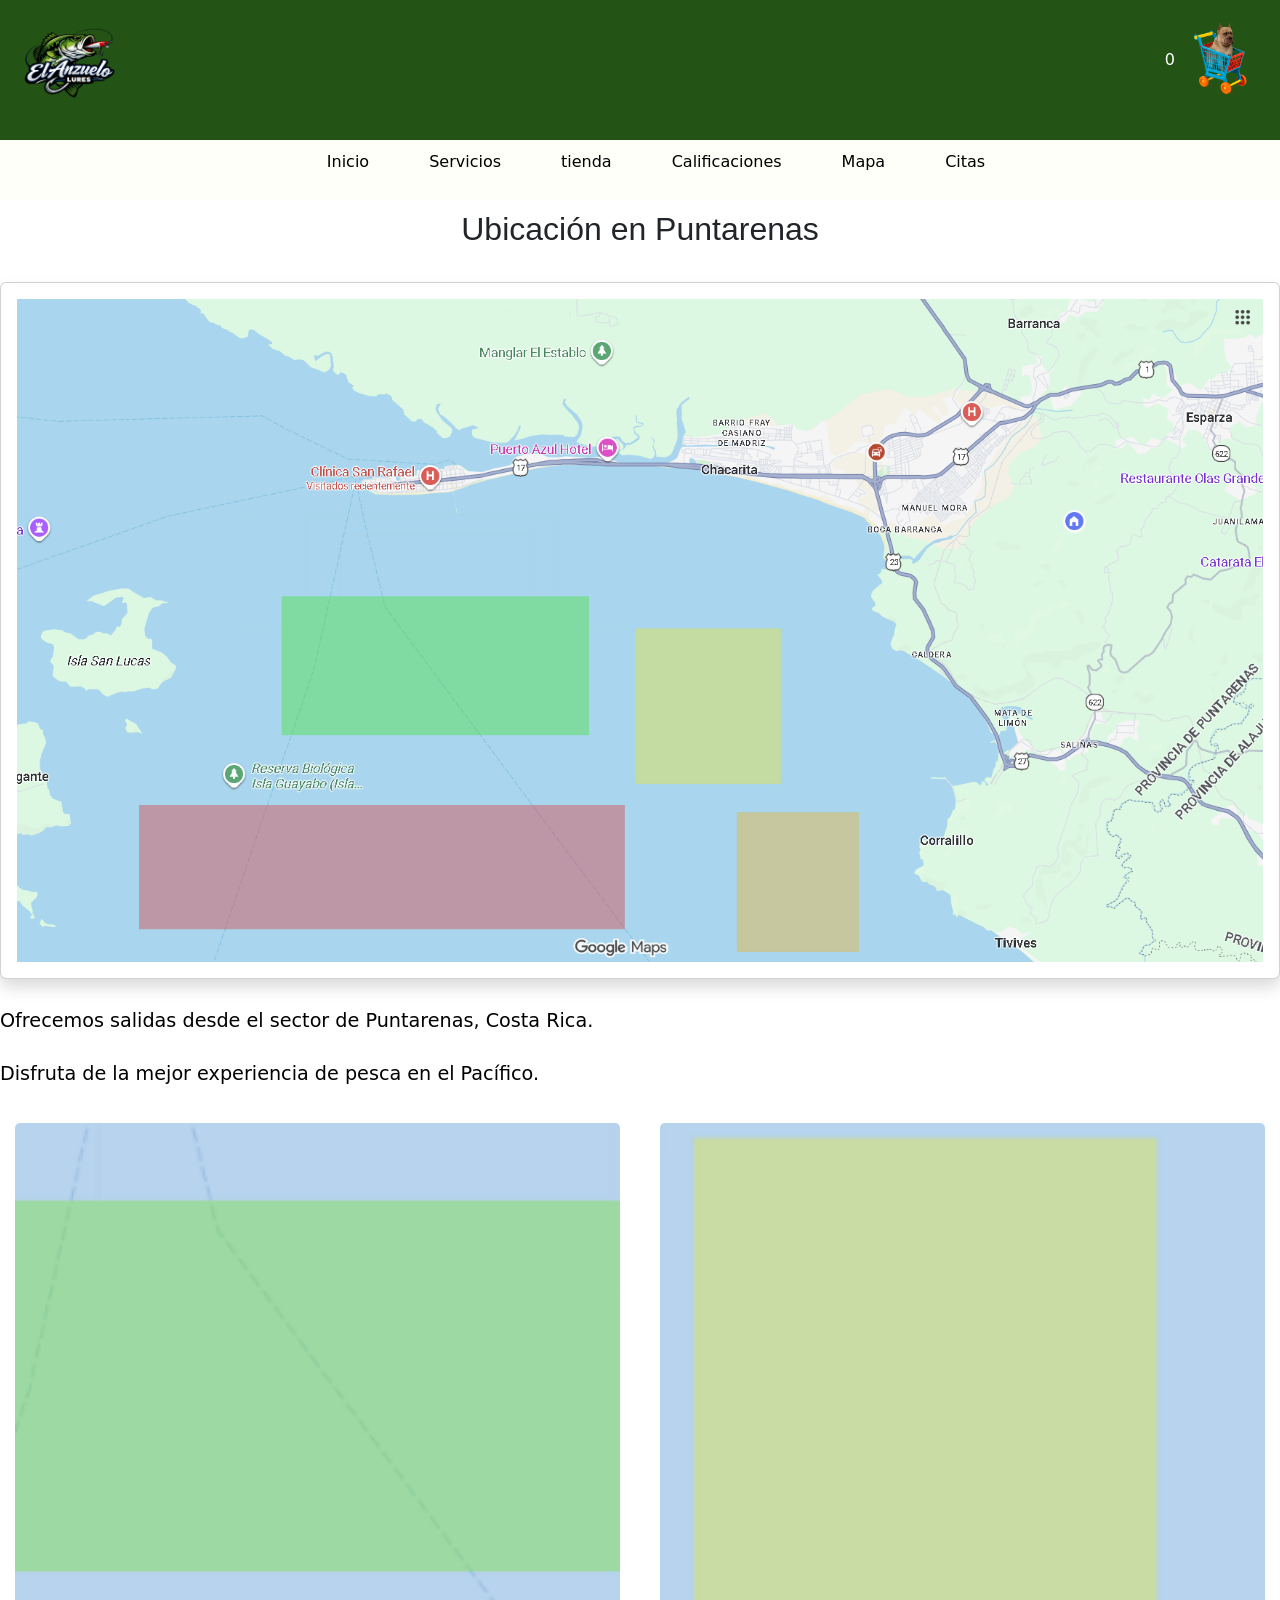
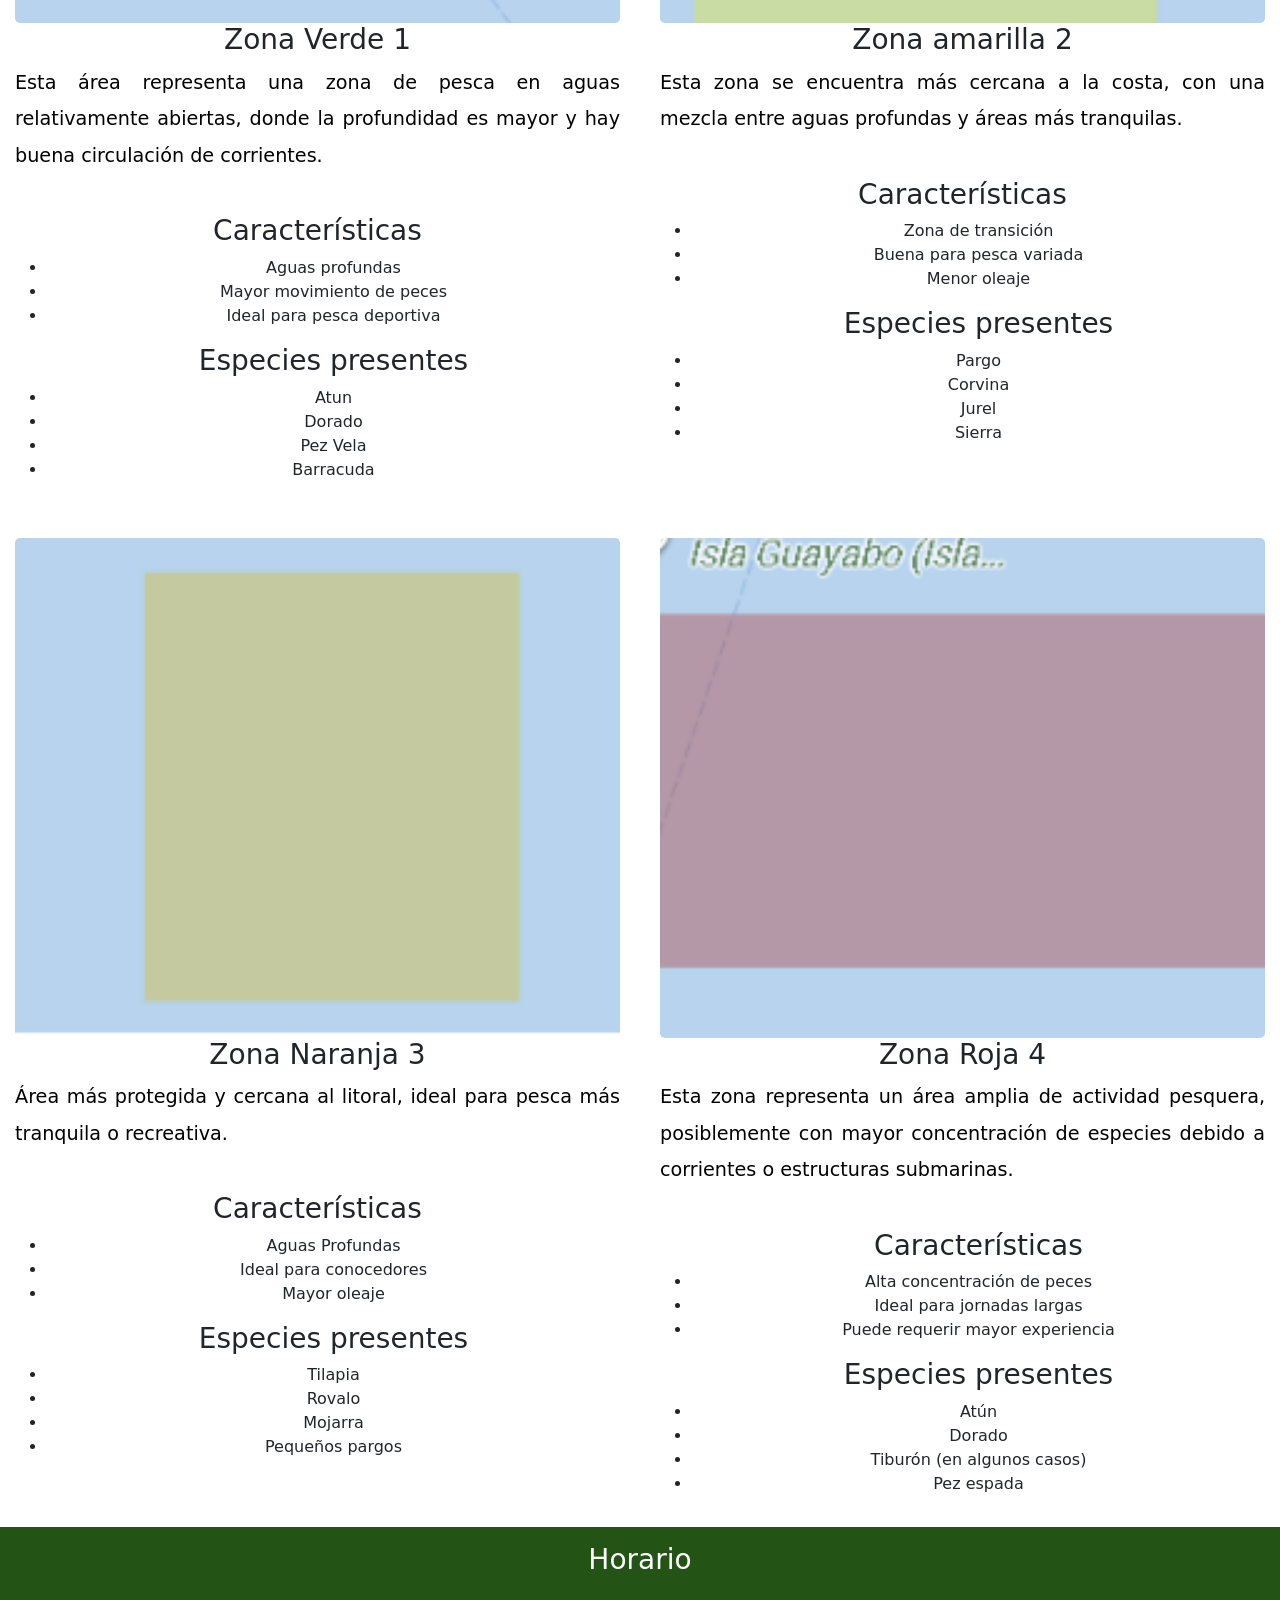
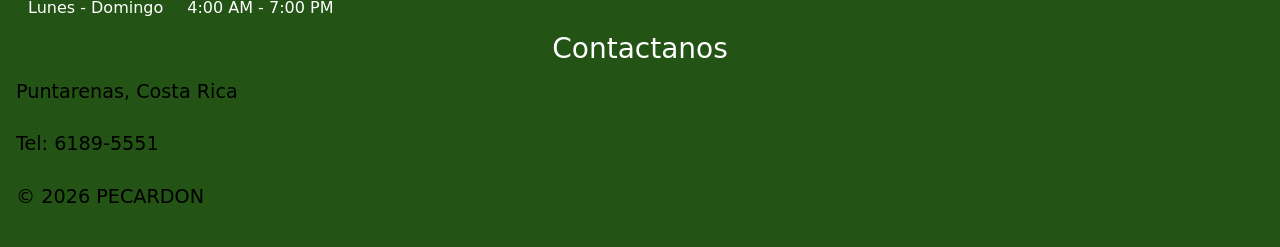
<file: Pag_Mapa.html>
<!DOCTYPE html>
<html lang="en">
<head>
    <meta charset="UTF-8">
    <meta name="viewport" content="width=device-width, initial-scale=1.0">
    <title>Mapa</title>
    <link rel="shortcut icon" href="Imagenes/logo.png" type="image/x-icon">
    <link rel="stylesheet" href="hoja.css">
    <link rel="stylesheet" href="boostrap.css">
</head>

 <header>
        <div class="logo">
            <img src="Imagenes/logo.png" alt="Logo de PECARDON">
        </div>
        <div style="position:absolute; top:20px; right:20px; cursor:pointer;" onclick="toggleCarrito()">
  <span id="contadorCarrito"></span>
  <img src="Imagenes/carrito 21.png" class="carrito">
</div>
    </header>

 <nav>
        <ul class ="menu">
            <li><a href="index.html">Inicio</a></li>
            <li><a href="Pag_servicios.html">Servicios</a></li>
            <li><a href="Pag_tienda.html">tienda</a></li>
            <li><a href="Pag_calificaciones.html">Calificaciones</a></li>
            <li><a href="Pag_Mapa.html">Mapa</a></li>
            <li><a href="Pag_citas.html">Citas</a></li>
        </ul>
    </nav>

            <div id="carritoPanel" style="
  display:none;
  position:fixed;
  top:60px;
  right:20px;
  width:300px;
  background:white;
  border:1px solid #e4e4e4;
  padding:10px;
  box-shadow:0 0 10px rgba(0,0,0,0.2);
  z-index:1000;
">
  <h5>Carrito</h5>
  <ul id="listaCarrito"></ul>
  <p id="total"></p>
</div>
<body>

  <h2 class="text-center mb-4">Ubicación en Puntarenas</h2>
  <div class="card shadow p-3">
<img src="Imagenes/mapa puntarrenas.png" usemap="#image-map">

<map name="image-map">
    <area target="" alt="Zona 1" title="Zona 1" href="https://www.google.com/maps/dir//9.9464488,-84.8462073/@9.944895,-84.7949387,12.8z/data=!4m2!4m1!3e1?entry=ttu&amp;g_ep=EgoyMDI2MDQxOS4wIKXMDSoASAFQAw%3D%3D" coords="367,412,786,598" shape="rect">
    <area target="" alt="Zona 2" title="Zona 2" href="https://www.google.com/maps/dir//9.9361548,-84.7807412/@9.944895,-84.7949387,12.8z/data=!4m2!4m1!3e1?entry=ttu&amp;g_ep=EgoyMDI2MDQxOS4wIKXMDSoASAFQAw%3D%3D" coords="849,455,1049,662" shape="rect">
    <area target="" alt="Zona 3" title="Zona 3" href="https://www.google.com/maps/dir//9.8938101,-84.7610225/@9.944895,-84.7949387,12.8z/data=!4m2!4m1!3e1?entry=ttu&amp;g_ep=EgoyMDI2MDQxOS4wIKXMDSoASAFQAw%3D%3D" coords="985,707,1164,901" shape="rect">
    <area target="" alt="Zona 4" title="Zona 4" href="https://www.google.com/maps/dir//9.8916732,-84.8726304/@9.944895,-84.7949387,12.8z/data=!4m2!4m1!3e1?entry=ttu&amp;g_ep=EgoyMDI2MDQxOS4wIKXMDSoASAFQAw%3D%3D" coords="164,694,837,872" shape="rect">
</map>

  </div>

  <div class="mt-4 text-center">
    <p>Ofrecemos salidas desde el sector de Puntarenas, Costa Rica.</p>
    <p>Disfruta de la mejor experiencia de pesca en el Pacífico.</p>
  </div>

     <section class="servicios">
       
        <div class="contenedor-articulos">
            <article>
                <img src="Imagenes\zona verde.png">
                <h3>Zona Verde 1</h3>
                <p>Esta área representa una zona de pesca en aguas relativamente abiertas, donde la profundidad es mayor y hay buena circulación de corrientes.</p>
                            <br>
                <h3>Características</h3>
                 <ul>
               <li>Aguas profundas</li>
               <li>Mayor movimiento de peces</li>
               <li>Ideal para pesca deportiva</li>
              </ul>
              <ul><h3>Especies presentes</h3>
                <li>Atun</li>
                <li>Dorado</li>
                <li>Pez Vela</li>
                <li>Barracuda</li>
              </ul>
            </article>

            <article>
                <img src="Imagenes/Zona Amarilla.png">
                <h3>Zona amarilla 2</h3>
                <p>Esta zona se encuentra más cercana a la costa, con una mezcla entre aguas profundas y áreas más tranquilas.</p>
                  <br>
                <h3>Características</h3>
                 <ul>
               <li>Zona de transición</li>
               <li>Buena para pesca variada</li>
               <li>Menor oleaje</li>
              </ul>
              <ul><h3>Especies presentes</h3>
                <li>Pargo</li>
                <li>Corvina</li>
                <li>Jurel</li>
                <li>Sierra</li>
              </ul>
            
            </article>

            <article>
                <img src="Imagenes/Zona Naranja.png">
                <h3>Zona Naranja 3</h3>
                <p>Área más protegida y cercana al litoral, ideal para pesca más tranquila o recreativa.</p>
                            <br>
                <h3>Características</h3>
                 <ul>
               <li>Aguas Profundas</li>
               <li>Ideal para conocedores</li>
               <li>Mayor oleaje</li>
              </ul>
              <ul><h3>Especies presentes</h3>
                <li>Tilapia</li>
                <li>Rovalo</li>
                <li>Mojarra</li>
                <li>Pequeños pargos</li>
              </ul>

             </article>

            <article>
                <img src="Imagenes/Zona Roja.png">
                <h3>Zona Roja 4</h3>
                <p>Esta zona representa un área amplia de actividad pesquera, posiblemente con mayor concentración de especies debido a corrientes o estructuras submarinas.</p>
                <br>
              <ul><h3>Características</h3>
               <li>Alta concentración de peces</li>
               <li>Ideal para jornadas largas</li>
               <li>Puede requerir mayor experiencia</li>
              </ul>
              <ul><h3>Especies presentes</h3>
                <li>Atún</li>
                <li>Dorado</li>
                <li>Tiburón (en algunos casos)</li>
                <li>Pez espada</li>
              </ul>

              </article>
        </div>
        </section>
        </article>
<script src="carrito.js/carrito.js"></script>
<script src="https://cdn.jsdelivr.net/npm/bootstrap@5.3.3/dist/js/bootstrap.bundle.min.js"></script>

  <footer class=" text-white text-center p-3">
    <div>
      <h3>Horario</h3>
      <table class="tabla-footer">
        <tr><td text-center>Lunes - Domingo </td> <td> 4:00 AM - 7:00 PM</td></tr>
      </table>
    </div>

    <div>
      <h3>Contactanos</h3>
      <p>Puntarenas, Costa Rica</p>
      <p>Tel: 6189-5551</p>
      <p class="copy">© 2026 PECARDON</p>
    </div>

  </div>

  </footer>
</body>

</html>
</file>
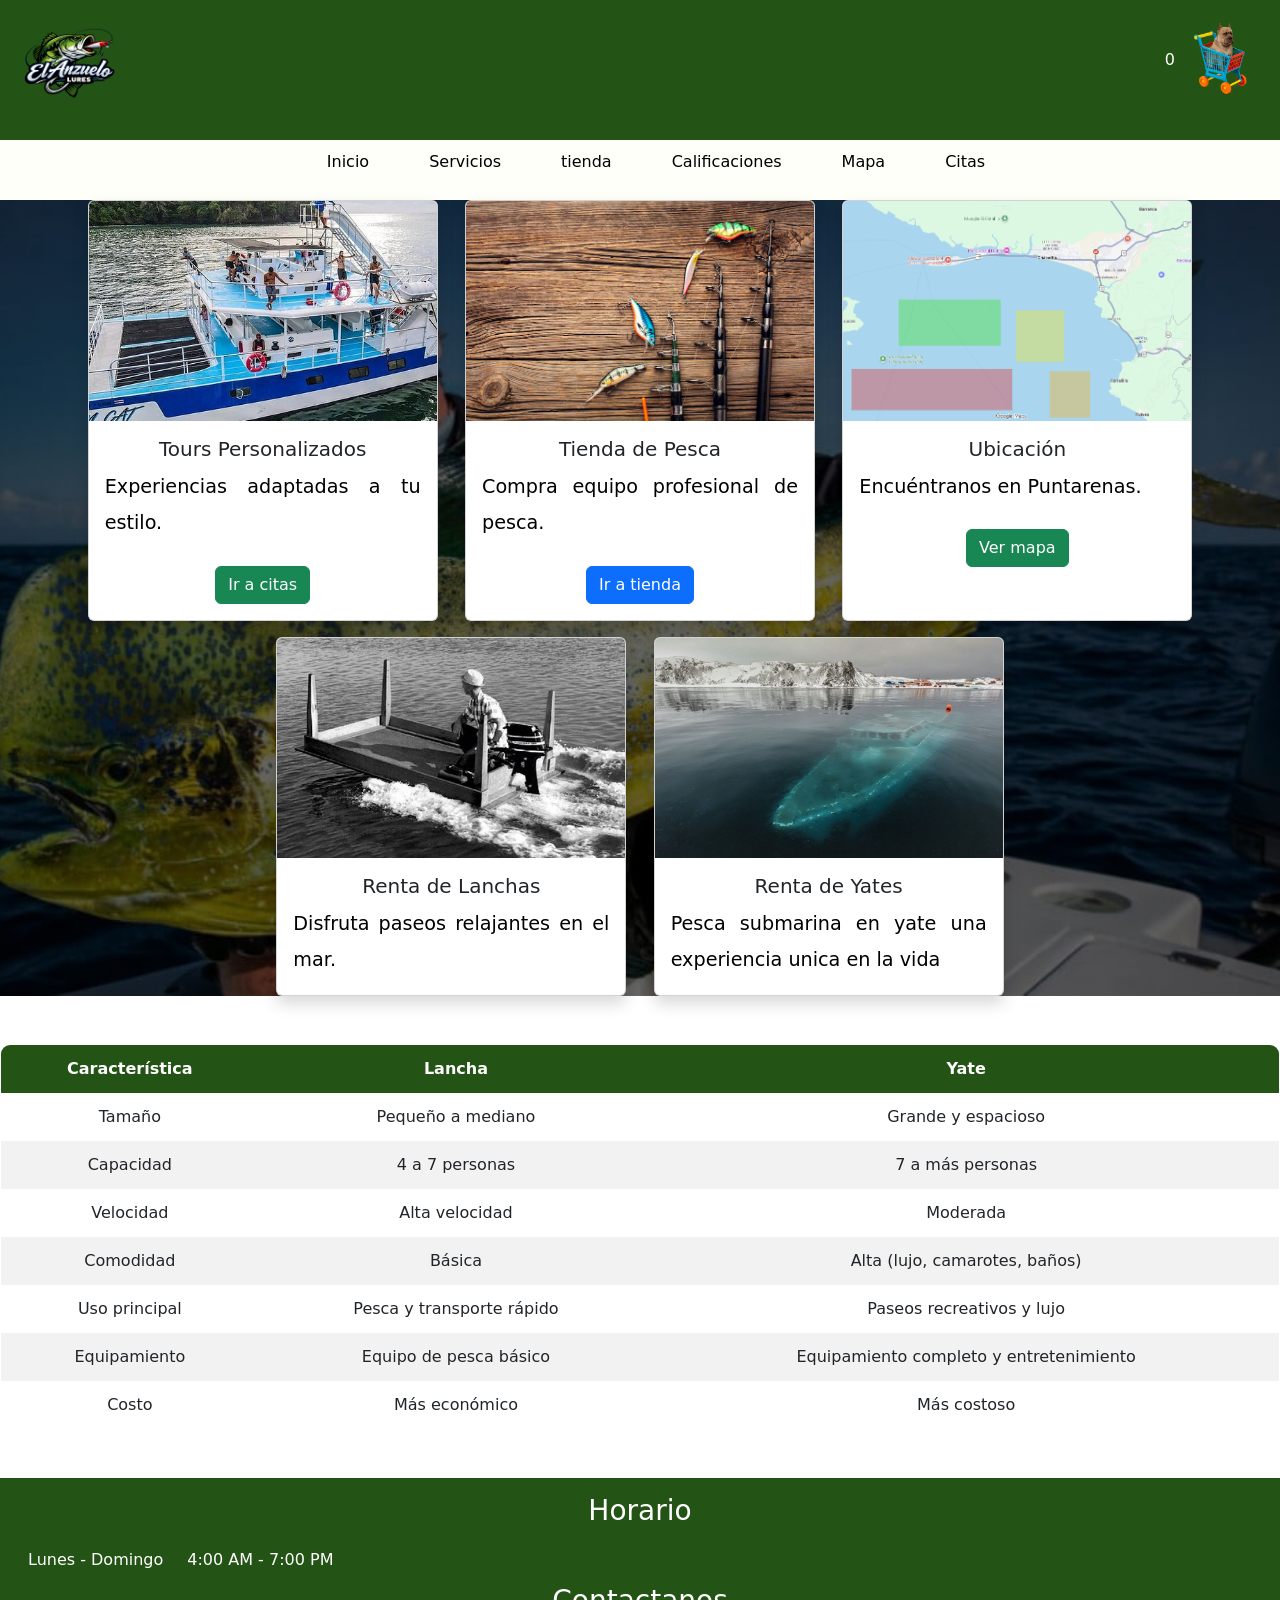
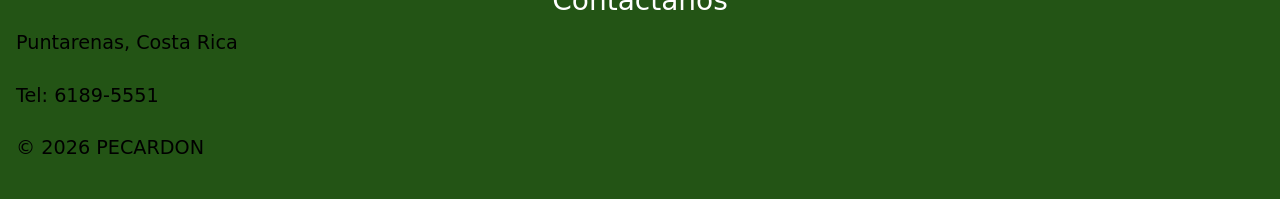
<file: Pag_servicios.html>
<!DOCTYPE html>
<html lang="en">
<head>
    <meta charset="UTF-8">
    <meta name="viewport" content="width=device-width, initial-scale=1.0">
    <title>Servicios</title>
    <link rel="shortcut icon" href="Imagenes/logo.png" type="image/x-icon">
    <link rel="stylesheet" href="hoja.css">
    <link rel="stylesheet" href="boostrap.css">

 <header>
        <div class="logo">
            <img src="Imagenes/logo.png" alt="Logo de PECARDON">
        </div>
      
        <div style="position:absolute; top:20px; right:20px; cursor:pointer;" onclick="toggleCarrito()">
  <span id="contadorCarrito"></span>
  <img src="Imagenes/carrito 21.png" class="carrito">
</div>

        
</header>
  

  <nav>
        <ul class ="menu">
            <li><a href="index.html">Inicio</a></li>
            <li><a href="Pag_servicios.html">Servicios</a></li>
            <li><a href="Pag_tienda.html">tienda</a></li>
            <li><a href="Pag_calificaciones.html">Calificaciones</a></li>
            <li><a href="Pag_Mapa.html">Mapa</a></li>
            <li><a href="Pag_citas.html">Citas</a></li>
        </ul>
    </nav>

    <div id="carritoPanel" style="
  display:none;
  position:fixed;
  top:60px;
  right:20px;
  width:300px;
  background:white;
  border:1px solid #e4e4e4;
  padding:10px;
  box-shadow:0 0 10px rgba(0,0,0,0.2);
  z-index:1000;
">
  <h5>Carrito</h5>
  <ul id="listaCarrito"></ul>
  <p id="total"></p>
</div>

<body>


 <section class="hero-servicios">
  <div class="container">
    <div class="row g-3"> 
      <div class="col-md-6 col-lg-4">
        <div class="card card-servicio shadow h-100">
          <img src="Imagenes/tour recrea.jpg" class="img-servicio w-100">
          <div class="card-body">
            <h5 class="card-title">Tours Personalizados</h5>
            <p class="card-text">Experiencias adaptadas a tu estilo.</p>
            <a href="Pag_citas.html" class="btn btn-success mt-2">Ir a citas</a>
          </div>
        </div>
      </div>

      <div class="col-md-6 col-lg-4">
        <div class="card card-servicio shadow h-100">
          <img src="Imagenes/tienda de pesca.avif" class="img-servicio w-100">
          <div class="card-body">
            <h5 class="card-title">Tienda de Pesca</h5>
            <p class="card-text">Compra equipo profesional de pesca.</p>
            <a href="Pag_tienda.html" class="btn btn-primary mt-2">Ir a tienda</a>
          </div>
        </div>
      </div>

      <div class="col-md-6 col-lg-4">
        <div class="card card-servicio shadow h-100">
          <img src="Imagenes/mapa puntarrenas.png" class="img-servicio w-100">
          <div class="card-body">
            <h5 class="card-title">Ubicación</h5>
            <p class="card-text">Encuéntranos en Puntarenas.</p>
            <a href="Pag_Mapa.html" class="btn btn-success mt-2">Ver mapa</a>
          </div>
        </div>
      </div>

  <div class="col-md-6 col-lg-4">
        <div class="card card-servicio shadow h-100">
          <img src="Imagenes/lancah meme.jpeg" class="img-servicio w-100">
          <div class="card-body">
            <h5 class="card-title">Renta de Lanchas</h5>
            <p class="card-text">Disfruta paseos relajantes en el mar.</p>
          </div>
        </div>
      </div>

   <div class="col-md-6 col-lg-4">
        <div class="card card-servicio shadow h-100">
          <img src="Imagenes/yate fin h.jpg" class="img-servicio w-100">
          <div class="card-body">
            <h5 class="card-title">Renta de Yates</h5>
            <p class="card-text">
              Pesca submarina en yate una experiencia unica en la vida
            </p>
          </div>
        </div>
      </div>
    </div>
  </div>
</section>

<br><br>
<table border="1" style="width:100%; text-align:center; border-collapse: collapse;">
 <thead style="background-color:#235415; color:white;">
    <tr>
      <th>Característica</th>
      <th>Lancha</th>
      <th>Yate</th>
    </tr>
  </thead>
  <tbody>
    <tr>
      <td>Tamaño</td>
      <td>Pequeño a mediano</td>
      <td>Grande y espacioso</td>
    </tr>
    <tr>
      <td>Capacidad</td>
      <td>4 a 7 personas</td>
      <td>7 a más personas</td>
    </tr>
    <tr>
      <td>Velocidad</td>
      <td>Alta velocidad</td>
      <td>Moderada</td>
    </tr>
    <tr>
      <td>Comodidad</td>
      <td>Básica</td>
      <td>Alta (lujo, camarotes, baños)</td>
    </tr>
    <tr>
      <td>Uso principal</td>
      <td>Pesca y transporte rápido</td>
      <td>Paseos recreativos y lujo</td>
    </tr>
    <tr>
      <td>Equipamiento</td>
      <td>Equipo de pesca básico</td>
      <td>Equipamiento completo y entretenimiento</td>
    </tr>
    <tr>
      <td>Costo</td>
      <td>Más económico</td>
      <td>Más costoso</td>
    </tr>
  </tbody>
</table>


<script src="carrito.js/carrito.js"></script>
<br><br>
  <footer class=" text-white text-center p-3">
    <div>
      <h3>Horario</h3>
      <table class="tabla-footer">
        <tr><td text-center>Lunes - Domingo </td> <td> 4:00 AM - 7:00 PM</td></tr>
      </table>
    </div>

    <div>
      <h3>Contactanos</h3>
      <p>Puntarenas, Costa Rica</p>
      <p>Tel: 6189-5551</p>
      <p class="copy">© 2026 PECARDON</p>
    </div>
  </div>

  </footer>
</body>
</html>
</file>
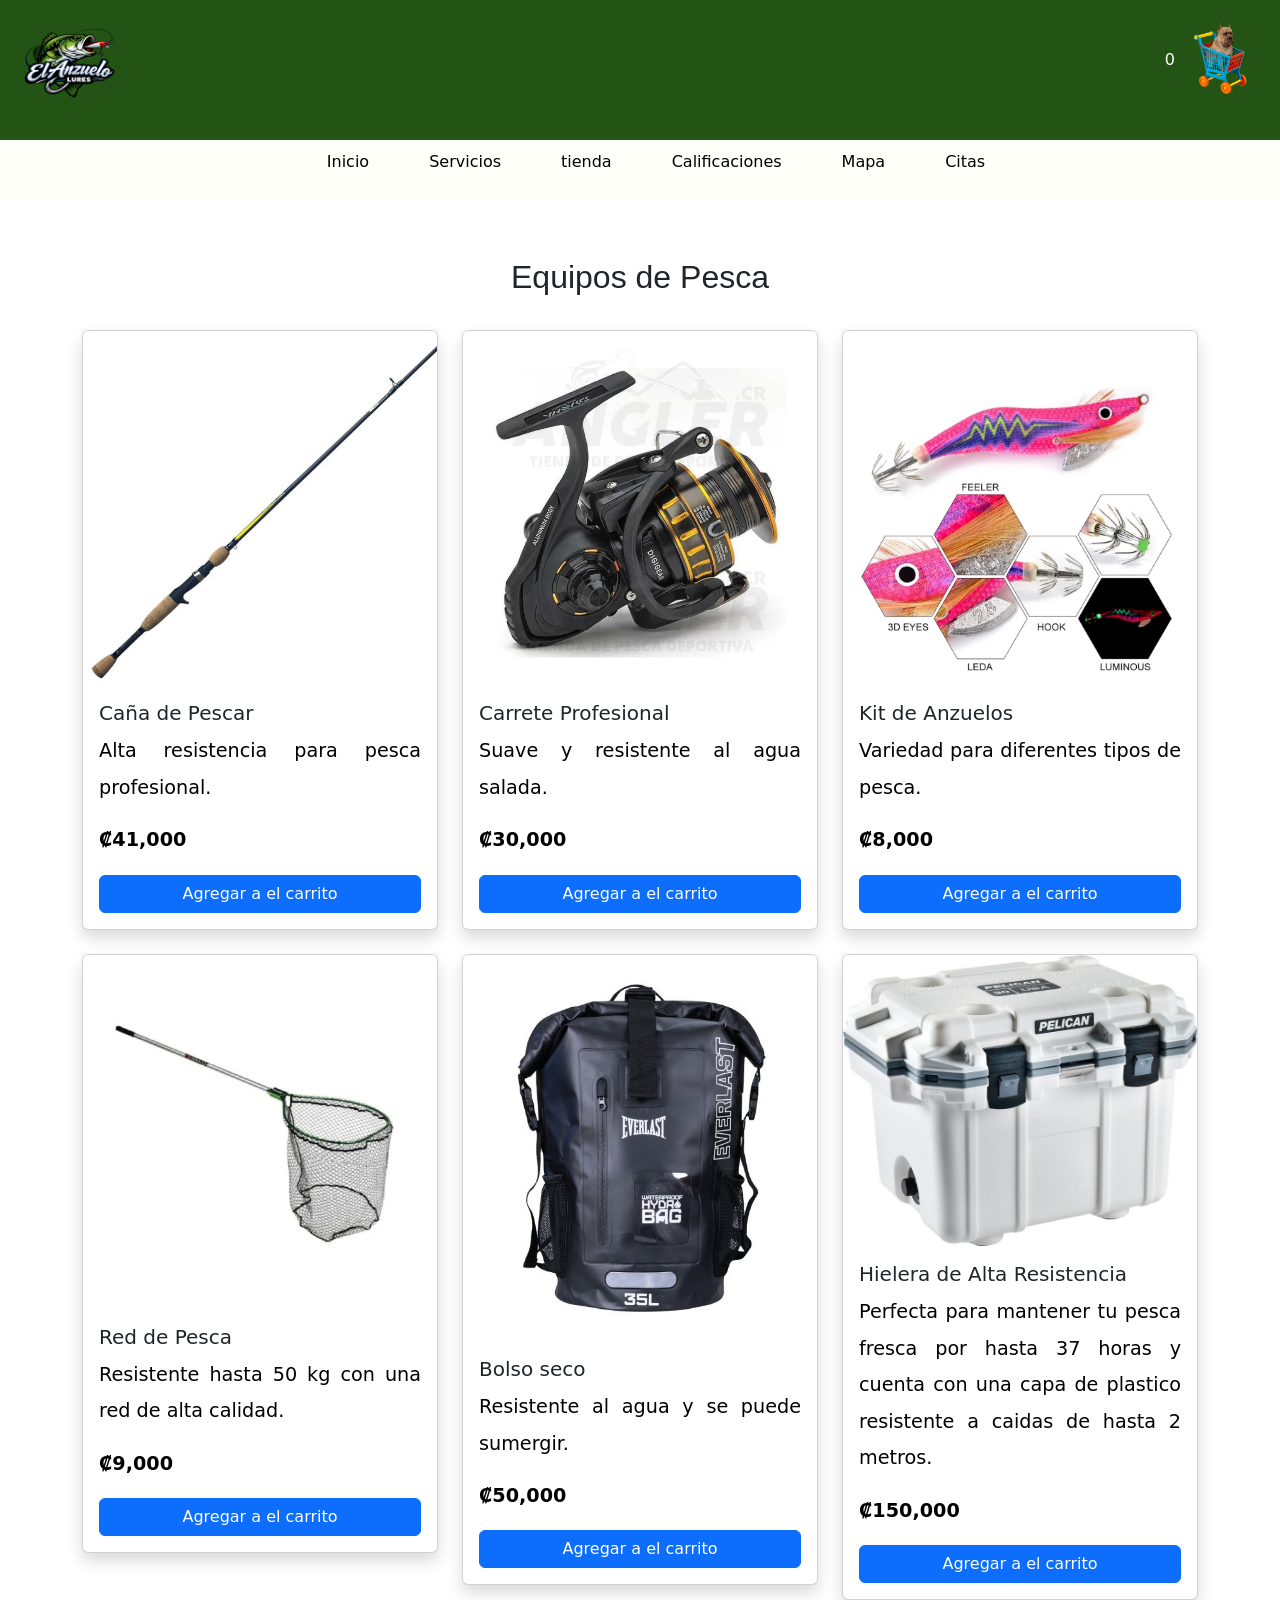
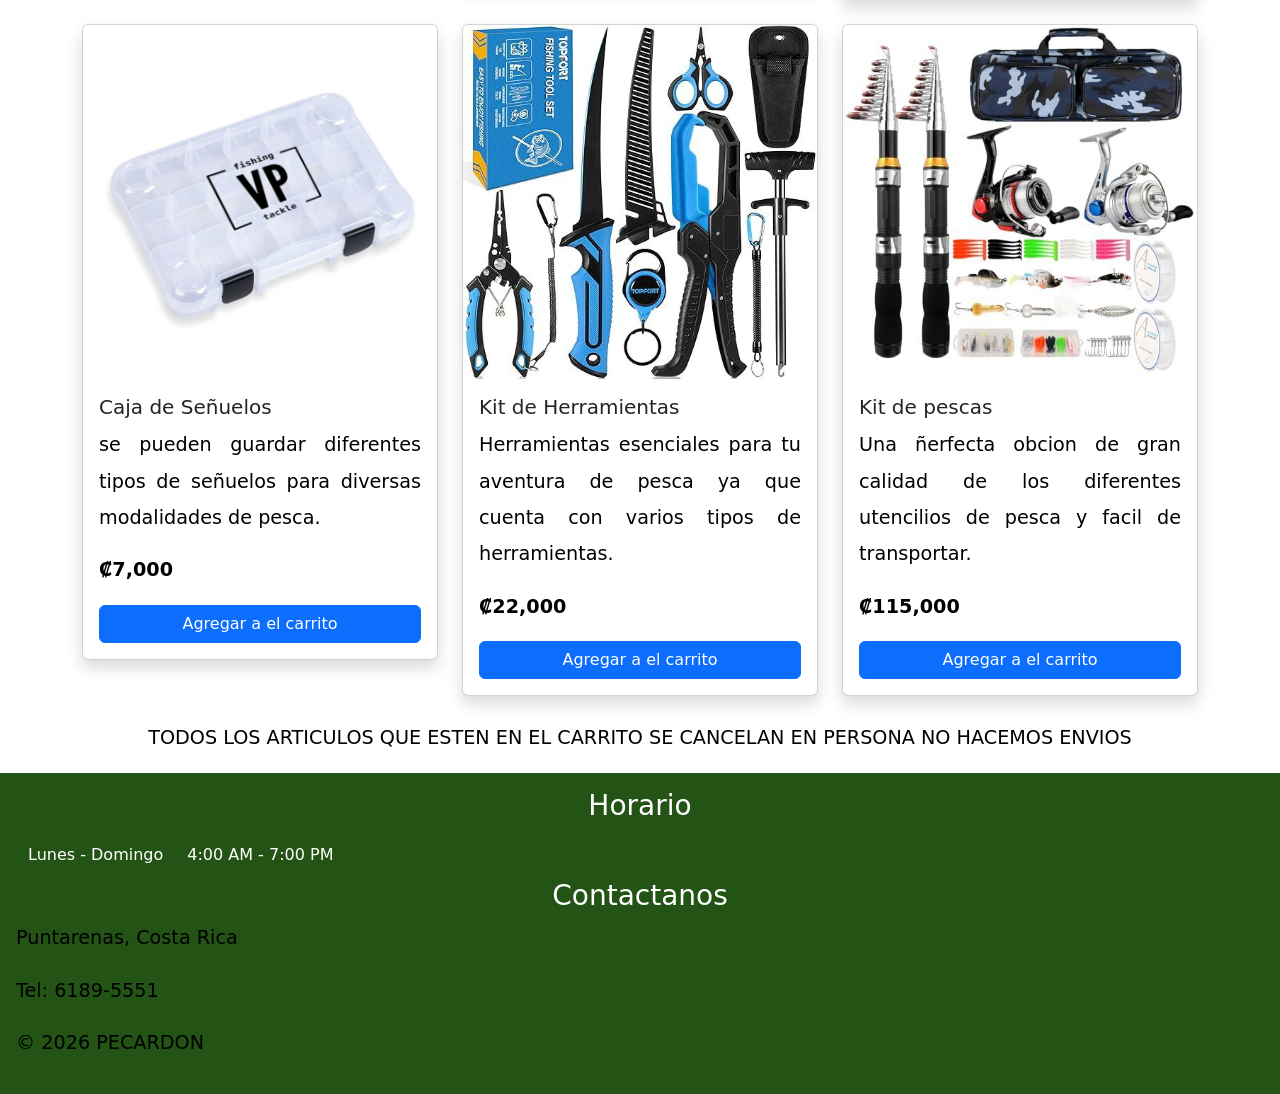
<file: Pag_tienda.html>
<!DOCTYPE html>
<html lang="en">
<head>
    <meta charset="UTF-8">
    <meta name="viewport" content="width=device-width, initial-scale=1.0">
    <title>Tienda</title>
    <link rel="shortcut icon" href="Imagenes/logo.png" type="image/x-icon">
    <link rel="stylesheet" href="hoja.css">
    <link rel="stylesheet" href="boostrap.css">
</head>

 <header>
        <div class="logo">
            <img src="Imagenes/logo.png" alt="Logo de PECARDON">
        </div>
  <div style="position:absolute; top:20px; right:20px; cursor:pointer;" onclick="toggleCarrito()">
  <span id="contadorCarrito"></span>
  <img src="Imagenes/carrito 21.png" class="carrito">
</div>
</div>
    </header>

    <nav>
        <ul class ="menu">
            <li><a href="index.html">Inicio</a></li>
            <li><a href="Pag_servicios.html">Servicios</a></li>
            <li><a href="Pag_tienda.html">tienda</a></li>
            <li><a href="Pag_calificaciones.html">Calificaciones</a></li>
            <li><a href="Pag_Mapa.html">Mapa</a></li>
            <li><a href="Pag_citas.html">Citas</a></li>
        </ul>
    </nav>

    <div id="carritoPanel" style="
  display:none;
  position:fixed;
  top:60px;
  right:20px;
  width:300px;
  background:rgb(255, 255, 255);
  border:1px solid #e4e4e4;
  padding:10px;
  box-shadow:0 0 10px rgba(0,0,0,0.2);
  z-index:1000;
">
  <h5>Carrito</h5>
  <ul id="listaCarrito"></ul>

  <p id="total"></p>
</div>
<body>




<div class="container mt-5">
  <h2 class="text-center mb-4">Equipos de Pesca</h2>

  <div id="mensaje" style="display:none; color: green; text-align:center; font-weight:bold;">
  Producto agregado al carrito 
</div> 
  <div class="row">
    <div class="col-md-4">
      <div class="card shadow mb-4">
        <img src="Imagenes/caña 1.jpg" class="card-img-top" alt="Caña">
        <div class="card-body">
          <h5 class="card-title">Caña de Pescar</h5>
          <p class="card-text">Alta resistencia para pesca profesional.</p>
          <p class="fw-bold">₡41,000</p>
           <a href="https://es.wikipedia.org/wiki/Ca%C3%B1a_de_pesca" target="_blank" class="stretched-link"></a>
          <button class="btn btn-primary w-100 position-relative" style="z-index: 2;" onclick="agregarCarrito('Caña de Pescar', 41000)">Agregar a el carrito</button>
        </div>
      </div>
    </div>

    <div class="col-md-4">
      <div class="card shadow mb-4">
        <img src="Imagenes/carrete.webp" class="card-img-top" alt="Carrete">
        <div class="card-body">
          <h5 class="card-title">Carrete Profesional</h5>
          <p class="card-text">Suave y resistente al agua salada.</p>
          <p class="fw-bold">₡30,000</p>
           <a href="https://es.wikipedia.org/wiki/Archivo:Carretes_de_Pesca.jpg"target="_blank"class="stretched-link"></a>
          <button class="btn btn-primary w-100 position-relative"style="z-index: 2;" onclick="agregarCarrito('Carrete Profesional', 30000)">Agregar a el carrito</button>
        </div>
      </div>
    </div>

    <div class="col-md-4">
      <div class="card shadow mb-4">
        <img src="Imagenes/anzuelo1.jpg" class="card-img-top" alt="Anzuelo">
        <div class="card-body">
          <h5 class="card-title">Kit de Anzuelos</h5>
          <p class="card-text">Variedad para diferentes tipos de pesca.</p>
          <p class="fw-bold">₡8,000</p>
           <a href="https://es.wikipedia.org/wiki/Cebo"target="_blank"class="stretched-link"></a>
          <button class="btn btn-primary w-100 position-relative"style="z-index: 2;" onclick="agregarCarrito('Kit de Anzuelos', 8000)">Agregar a el carrito</button>
        </div>
      </div>
    </div>

       <div class="col-md-4">
      <div class="card shadow mb-4">
        <img src="Imagenes/erd de pesca.webp" class="card-img-top" alt="Anzuelo">
        <div class="card-body">
          <h5 class="card-title">Red de Pesca</h5>
          <p class="card-text">Resistente hasta 50 kg con una red de alta calidad.</p>
          <p class="fw-bold">₡9,000</p>
          <a href="https://es.wikipedia.org/wiki/Red_de_pesca"target="_blank"  class="stretched-link"></a>
          <button class="btn btn-primary w-100 position-relative"style="z-index: 2;" onclick="agregarCarrito('red de pesca', 9000)">Agregar a el carrito</button>
        </div>
      </div>
    </div>

       <div class="col-md-4">
      <div class="card shadow mb-4">
        <img src="Imagenes/bolso.jpg" class="card-img-top" alt="Anzuelo">
        <div class="card-body">
          <h5 class="card-title">Bolso seco</h5>
          <p class="card-text">Resistente al agua y se puede sumergir.</p>
          <p class="fw-bold">₡50,000</p>
          <a href="https://en.wikipedia.org/wiki/Dry_bag" target="_blank"class="stretched-link"></a>
          <button class="btn btn-primary w-100 position-relative" style="z-index: 2;" onclick="agregarCarrito('Bolso seco', 50000)">Agregar a el carrito</button>
        </div>
      </div>
    </div>

       <div class="col-md-4">
      <div class="card shadow mb-4">
        <img src="Imagenes/hielera.jpg" class="card-img-top" alt="Anzuelo">
        <div class="card-body">
          <h5 class="card-title">Hielera de Alta Resistencia</h5>
          <p class="card-text">Perfecta para mantener tu pesca fresca por hasta 37 horas y cuenta con una capa de plastico resistente a caidas de hasta 2 metros.</p>
          <p class="fw-bold">₡150,000</p>
           <a href="https://es.wikipedia.org/wiki/Hielera" target="_blank" class="stretched-link"></a>
          <button class="btn btn-primary w-100 position-relative"style="z-index: 2;" onclick="agregarCarrito('Hielera ', 150000)">Agregar a el carrito</button>
        </div>
      </div>
    </div>

        <div class="col-md-4">
      <div class="card shadow mb-4">
        <img src="Imagenes/caja de snuelos 2.webp" class="card-img-top" alt="CAja de señuelos">
        <div class="card-body">
          <h5 class="card-title">Caja de Señuelos</h5>
          <p class="card-text"> se pueden guardar diferentes tipos de señuelos para diversas modalidades de pesca.</p>
          <p class="fw-bold">₡7,000</p>
          <a href="https://en.wikipedia.org/wiki/Fishing_tackle"target="_blank"class="stretched-link"></a>
          <button class="btn btn-primary w-100 position-relative"  style="z-index: 2;" onclick="agregarCarrito('Caja de Señuelos', 7000)">Agregar a el carrito</button>
        </div>
      </div>
    </div>

        <div class="col-md-4">
      <div class="card shadow mb-4">
        <img src="Imagenes/kit de herr.jpg" class="card-img-top" alt="Anzuelo">
        <div class="card-body">
          <h5 class="card-title">Kit de Herramientas</h5>
          <p class="card-text">Herramientas esenciales para tu aventura de pesca ya que cuenta con varios tipos de herramientas.</p>
          <p class="fw-bold">₡22,000</p>
          <a href="https://en.wikipedia.org/wiki/Fishing_tackle" target="_blank"class="stretched-link"></a>
          <button class="btn btn-primary w-100 position-relative"  style="z-index: 2;" onclick="agregarCarrito('Kit de Herramientas', 22000)">Agregar a el carrito</button>
        </div>
      </div>
    </div>

        <div class="col-md-4">
      <div class="card shadow mb-4">
        <img src="Imagenes/kit de pesca.jpg" class="card-img-top" alt="Anzuelo">
        <div class="card-body">
          <h5 class="card-title">Kit de pescas</h5>
          <p class="card-text">Una ñerfecta obcion de gran calidad de los diferentes utencilios de pesca y facil de transportar.</p>
          <p class="fw-bold">₡115,000</p>
           <a href="https://en.wikipedia.org/wiki/Fishing_tackle"target="_blank"class="stretched-link"></a>
          <button class="btn btn-primary w-100 position-relative"style="z-index: 2;" onclick="agregarCarrito('Kit de Pesca', 115000)">Agregar a el carrito</button>
        </div>
      </div>
    </div>
  </div>
</div>
<script src="carrito.js/carrito.js"></script>

<p class="text-center">
  TODOS LOS ARTICULOS QUE ESTEN EN EL CARRITO SE CANCELAN EN PERSONA NO HACEMOS ENVIOS
</p>

  <footer class=" text-white text-center p-3">
    <div>
      <h3>Horario</h3>
      <table class="tabla-footer">
        <tr><td text-center>Lunes - Domingo </td> <td> 4:00 AM - 7:00 PM</td></tr>
      </table>
    </div>

    <div>
      <h3>Contactanos</h3>
      <p>Puntarenas, Costa Rica</p>
      <p>Tel: 6189-5551</p>
      <p class="copy">© 2026 PECARDON</p>
    </div>

  </div>
  
  </footer>
</body>

</html>
</file>
<file: hoja.css>
*{
margin: 0;
padding: 0;
box-sizing: border-box;
}
header{ 
   background:#235415 ;
    color: rgb(255, 255, 255);
    text-align: left;
    padding: 10px;
}
h1{
    padding: 2px;
    font-family: 'Franklin Gothic Medium', 'Arial Narrow', Arial, sans-serif;
    text-align: right;
}
h2{
    font-family: 'Franklin Gothic Medium', 'Arial Narrow', Arial, sans-serif;
    text-align: center;
    padding: 10px;
}
nav{
    background:#FEFFF9;
}
.menu{
    display: flex;
    justify-content: center;
    list-style: none;
}
.menu li{
    margin: 10px;
}
.menu a{
    color: rgb(0, 0, 0);
    text-decoration: none;
    padding:  10px 20px;
    transition: 0.3s;
}
.menu a:hover{
    background: #0B77C4;
    color: rgb(255, 255, 255);
    box-shadow: 0 0 100px #072958;
}
main{
display: flex;
padding: 20px;
gap:10px;/*separacion de elementos en el main*/
flex:1;/*Cuantos espacios se ocupan en el main, 1 para que sea un solo espacio*/
background-color: rgb(255, 255, 255);
}
aside{
    flex: 1;
    background: #ffffff;
    padding: 20px;
    overflow: hidden;
    position: relative;
}
article{
    background: white;
    padding: 15px;
    border-radius: 8px;
    text-align: center
}
article img{
    width: 100%;
    height: 500px;
    border-radius: 5px;
    object-fit: cover;
}
 p{
    color: rgb(0, 0, 0);
    line-height: 1.9;
    text-align: justify;
    font-size: larger;
}
.contenedor-articulos{
    display: grid;
    gap: 15px;
    grid-template-columns: 1fr 1fr;
}
.contenedor-normal {
    display: grid;
    gap: 15px;
    grid-template-columns: 1fr 1fr;
}
.logo img{
    width: 120px;
    height: auto;
    display: block;
}
.texto {
    position: absolute;
    top: 50%;
    left: 50%;
    transform: translate(-1%, -90%);
    color: white;
    font-size: 30px;
    font-weight: bold;
}
.banner {
    background-image: url("Imagenes/logo.png");
    background-size: cover;
    background-position: center;
    height: 600px;
    width: 50%;
    position: relative;
}
.contenido {
    position: absolute;
    top: 50%;
    left: 50%;
    transform: translate(-50%, -50%);
    color: white;
    text-align: center;
}
footer{
    background: #235415;
    color: rgb(228, 228, 228);
    text-align: center;
    padding: 10px;
}
body{
    font-family: Arial, Helvetica, sans-serif;
min-height: 100vh;
display: flex;
flex-direction: column;
}
form{
    text-align: center;
    flex-direction: column;
    gap: 10px;
}
   .btn {
  display: inline-block;
  padding: 12px 25px;
  background-color: #007BFF;
  color: white;
  text-decoration: none;
  border-radius: 8px;
  font-weight: bold;
}
.container {
  max-width: 1200px;
}
.section {
  padding: 70px 0;
}
.row {
  justify-content: center;
}
.card-servicio {
  max-width: 350px;
  margin: auto;
  border: none;
  border-radius: 15px;
  overflow: hidden;
  transition: 0.3s ease;
}
.card-servicio:hover {
  transform: translateY(-10px);
}
.img-servicio {
  height: 220px;
  object-fit: cover;
}
.hero-servicios {
  background: linear-gradient(rgba(0,0,0,0.6), rgba(0,0,0,0.6)), url('Imagenes/iniciofinal.jpg');
  background-size: cover;
  background-position: center;
  color: white;
  height: 50vh;
  display: flex;
  align-items: center;
  justify-content: center;
  text-align: center;
}
.carousel img {
  border-radius: 10px;
}
.section {
  padding: 70px 0;
}
html, body {
  height: 100%;
  margin: 0;
}
body {
  display: flex;
  flex-direction: column;
}
main {
  flex: 1;
}
.carrito {
  width: 80px;   
  height: auto; 
}
/* TABLET */
@media (max-width: 992px) {

  main {
    flex-direction: column;
  }
  .contenedor-articulos,
  .contenedor-normal {
    grid-template-columns: 1fr; 
  }
  .banner {
    width: 100%;
    height: 400px;
  }
  article img {
    height: 300px;
  }
}
/* Celular */
@media (max-width: 768px) {
  h1 {
    font-size: 20px;
    text-align: center;
  }
  h2 {
    font-size: 18px;
  }
  p {
    font-size: 16px;
  }
  .menu {
    flex-direction: column;
    align-items: center;
  }
  .menu li {
    margin: 5px 0;
  }
  .logo img {
    width: 90px;
    margin: auto;
  }
  .banner {
    height: 300px;
  }
  article img {
    height: 250px;
  }
  .texto {
    font-size: 18px;
  }
  .carrito {
    width: 60px;
  }
}
/*  Pantalla pequeña */
@media (max-width: 480px) {

  .texto {
    font-size: 14px;
  }

  .banner {
    height: 250px;
  }

  article img {
    height: 200px;
  }

}

h2 {
  text-align: center;
}

.contenedor {
  max-width: 700px;
  margin: auto;
}

.formulario {
  background: white;
  padding: 15px;
  border-radius: 10px;
  margin-bottom: 20px;
}

input, textarea {
  width: 100%;
  padding: 10px;
  margin-top: 10px;
}

button {
  margin-top: 10px;
  padding: 10px;
  width: 100%;
  background: #235415;
  color: white;
  border: none;
  cursor: pointer;
}

.comentario {
  background: white;
  padding: 15px;
  margin-bottom: 10px;
  border-radius: 10px;
}

.nombre {
  font-weight: bold;
}

.estrellas {
  color: gold;
}

 .hero-servicios {
      background: linear-gradient(rgba(0,0,0,.6), rgba(0,0,0,.6)), url('Imagenes/pesca\ fin\ 33.jpg');
      background-size: cover;
      background-position: center;
      color: #fff;
      height: 100vh;
      display: flex;
      align-items: center;
      justify-content: center;


    }

    .section { padding: 70px 0; }

.container {
  max-width: 1200px;
}

.row {
  justify-content: center;
}

.card-servicio {
  max-width: 350px;
  margin:  auto;
}
    .card-servicio {
      border: none;
      border-radius: 15px;
      overflow: hidden;
      transition: .3s ease;
    }
    .card-servicio:hover { transform: translateY(-10px); }
    .img-servicio {
      height: 220px;
      object-fit: cover;
    }

    body {
  min-height: 100vh;
  display: flex;
  flex-direction: column;
}
main {
  flex: 1;
}
footer {
  margin-top: auto;
}
.contenedor-articulos{
    display: grid;
    gap: 10px;
    grid-template-columns: 1fr 1fr;
}
table {
  border-radius: 10px;
  overflow: hidden;
}
th, td {
  padding: 12px;
}

tr:nth-child(even) {
  background-color: #f2f2f2;
}
</file>
